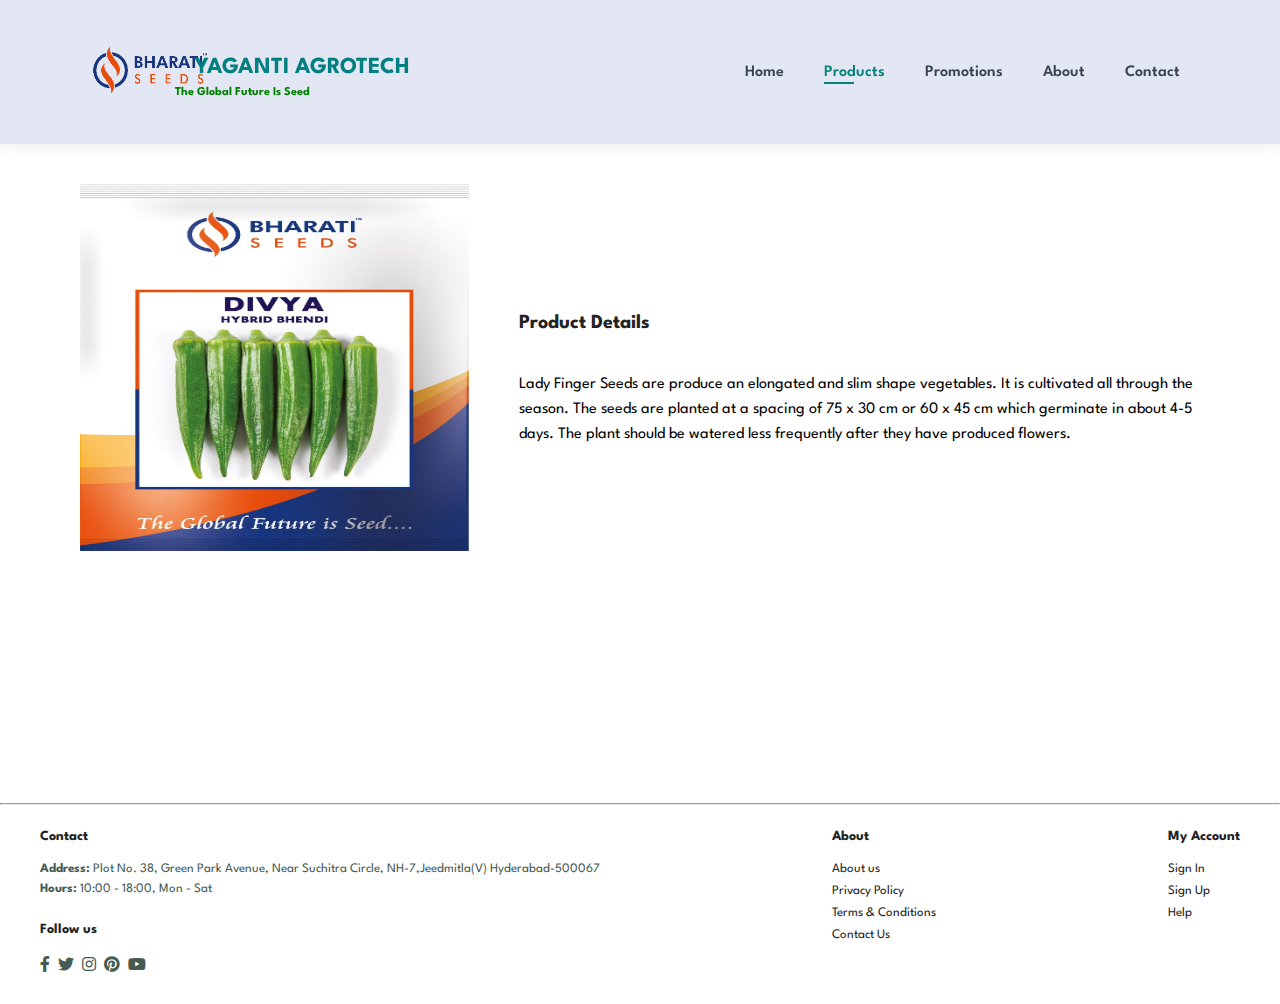
<file: bhendiproductpage.html>
<!DOCTYPE html>
<html>
    <head>
        <meta charset="UTF-8">
        <meta http-equiv="x-UA-Compatible" content="IE=edge">
        <meta name="viewport" content="width=device-width, initial-scale=1.0">
        <title>YAGANTI AGROTECH</title>
        <link rel="stylesheet" href="https://pro.fontawesome.com/releases/v5.15.4/css/all.css" />
        <link rel="stylesheet" href="style.css">
    </head>
<body>
        <section id="header">
            <a href="index.html"><img src="img/logo.png" class="logo"></a>
            <h3  style="color: teal; font-size: 23px; position: relative;  bottom: 5px;right: 90px;">YAGANTI AGROTECH</h3>
            <h5  style="color: green; font-size: 12px; position: relative; top: 20px; right: 370px">The Global Future Is Seed</h5>
            <div>
                <ul id="navbar">
                    <li><a href="index.html">Home</a></li>
                    <li><a class="active" href="products.html">Products</a></li>
                    <li><a href="promotions.html">Promotions</a></li>
                    <li><a href="about.html">About</a></li>
                    <li><a href="contact.html">Contact</a></li>
                </ul>
            </div>
            <div id="mobile">
                <i id="bar" class="fas fa-outdent"></i>
            </div>

        </section>
        <section id="prodetails" class="section-p1">
            <div class="single-pro-image">
                <img src="img/products/bhendi/1.jpg" style="width: 100%; height: 65%"  id="MainImg">
                </div>
            </div>
            <div class="single-pro-details">
                <h4>Product Details</h4>
                <span>Lady Finger Seeds are produce an elongated and slim shape vegetables. It is cultivated all through the season. The seeds are planted at a spacing of 75 x 30 cm or 60 x 45 cm which germinate in about 4-5 days. The plant should be watered less frequently after they have produced flowers.</span>
            </div>
        </section>
</section><br><hr><br>
     <footer class="section1-p1">
            <div class="coll">
                <h4>Contact</h4>
                <p><strong>Address:</strong>  Plot No. 38, Green Park Avenue, Near Suchitra Circle, NH-7,Jeedmitla(V) Hyderabad-500067</p>
                <p><strong>Hours:</strong> 10:00 - 18:00, Mon - Sat</p>
                <div class="follows">
                    <h4>Follow us</h4>
                    <div class="icons">
                        <i class="fab fa-facebook-f"></i>
                        <i class="fab fa-twitter"></i>
                        <i class="fab fa-instagram"></i>
                        <i class="fab fa-pinterest"></i>
                        <i class="fab fa-youtube"></i>
                    </div>
                </div>
            </div>

            <div class="coll">
                <h4>About</h4>
                <a href="about.html">About us</a>
                <a href="#">Privacy Policy</a>
                <a href="#">Terms & Conditions</a>
                <a href="contact.html">Contact Us</a>
            </div>

            <div class="coll">
                <h4>My Account</h4>
                <a href="Login.html">Sign In</a>
                <a href="Signup.html">Sign Up</a>
                <a href="contact.html">Help</a>
            </div>
        </footer>





        <script>
            var MainImg = document.getElementById("MainImg")
            var smallimg = document.getElementsByClassName("small-img");

            smallimg[0].onclick = function(){
                MainImg.src = smallimg[0].src;
            }
            smallimg[1].onclick = function(){
                MainImg.src = smallimg[1].src;
            }
            smallimg[2].onclick = function(){
                MainImg.src = smallimg[2].src;
            }
            smallimg[3].onclick = function(){
                MainImg.src = smallimg[3].src;
            }
            smallimg[4].onclick = function(){
                MainImg.src = smallimg[4].src;
            }
            smallimg[5].onclick = function(){
                MainImg.src = smallimg[5].src;
            }
            smallimg[6].onclick = function(){
                MainImg.src = smallimg[6].src;
            }

        </script>

        <script src="script.js"></script>

</body>
</html>
</file>
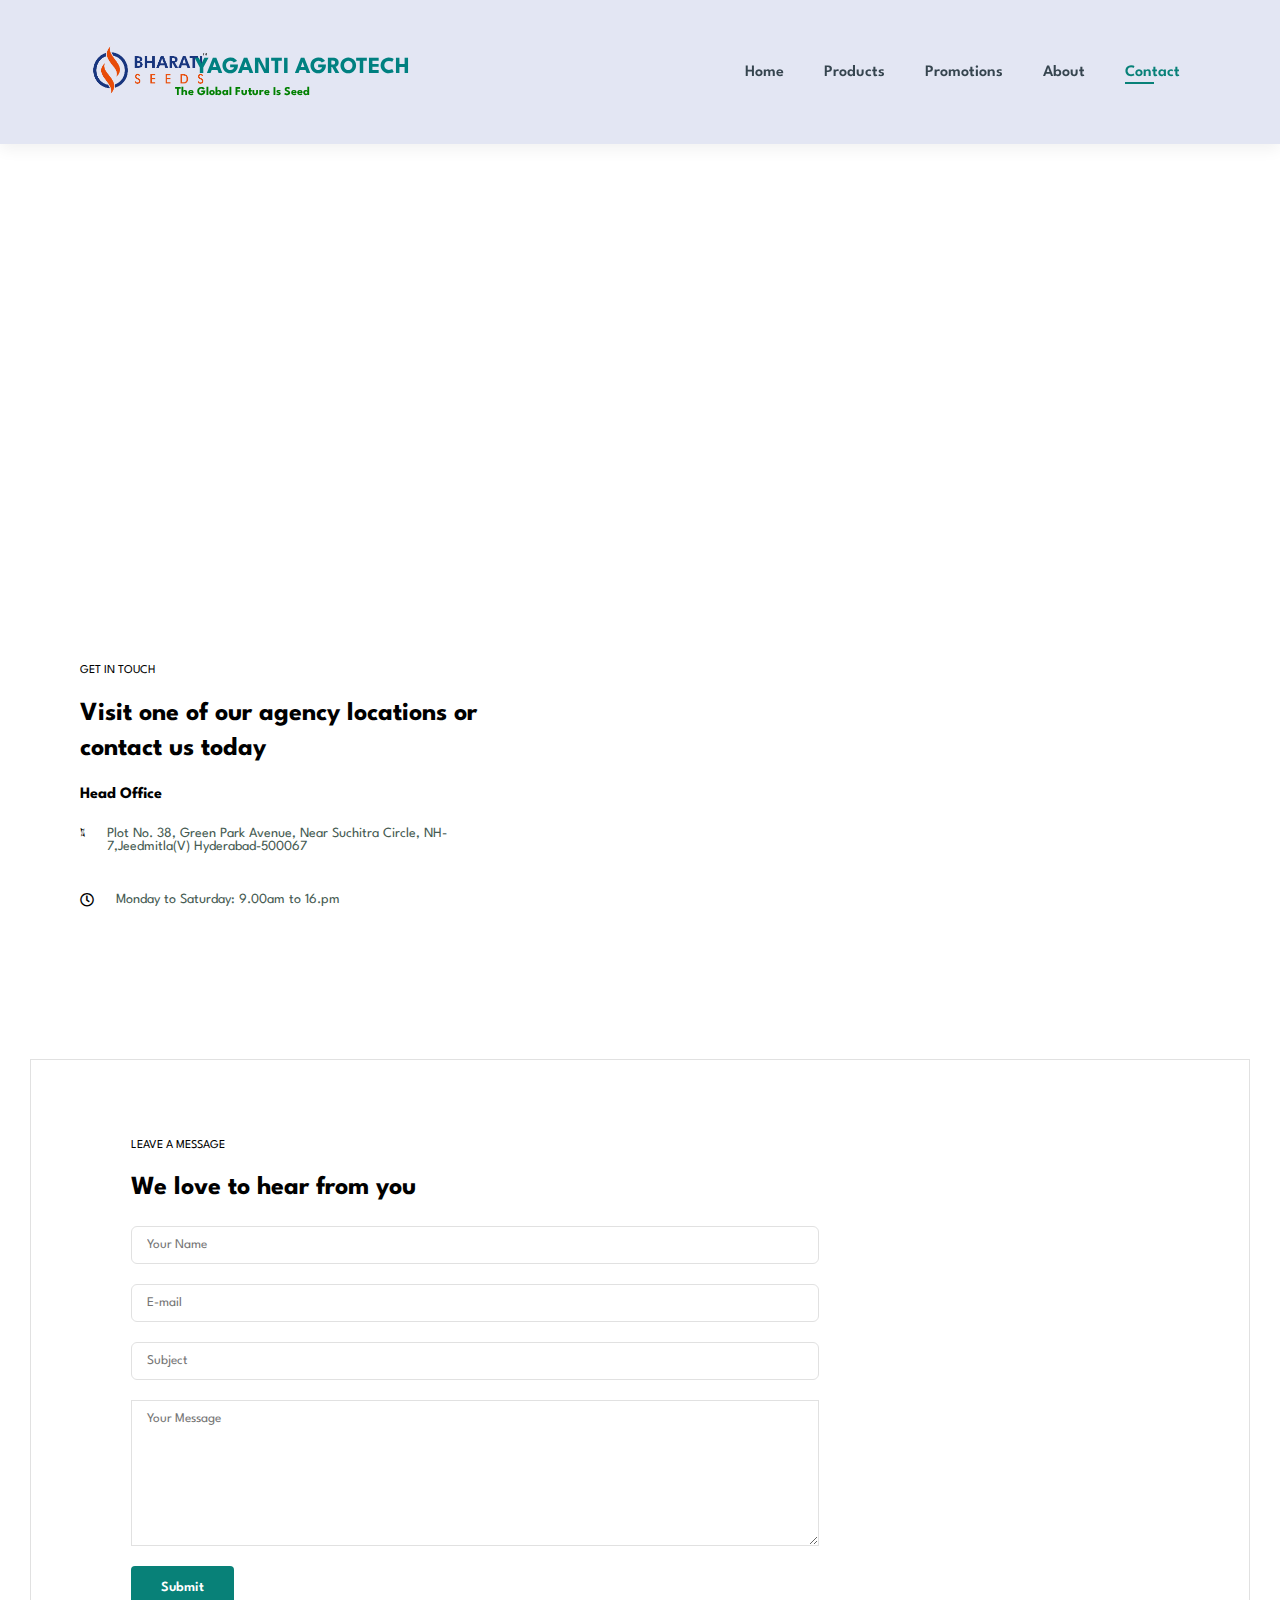
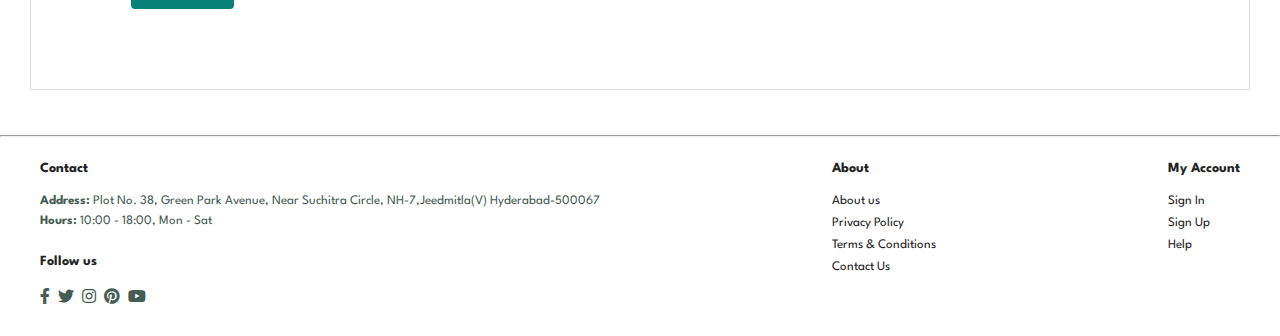
<file: contact.html>
<!DOCTYPE html>
<html>
    <head>
        <meta charset="UTF-8">
        <meta http-equiv="x-UA-Compatible" content="IE=edge">
        <meta name="viewport" content="width=device-width, initial-scale=1.0">
        <title>YAGANTI AGROTECH </title>
        <link rel="stylesheet" href="https://pro.fontawesome.com/releases/v5.15.4/css/all.css" />
        <link rel="stylesheet" href="style.css">
    </head>
    <body>
        <section id="header">
            <a href="index.html"><img src="img/logo.png" class="logo"></a>
            <h3  style="color: teal; font-size: 23px; position: relative;  bottom: 5px;right: 90px;">YAGANTI AGROTECH </h3>
            <h5  style="color: green; font-size: 12px; position: relative; top: 20px; right: 370px">The Global Future Is Seed</h5>
            <div>
                <ul id="navbar">
                    <li><a  href="index.html">Home</a></li>
                    <li><a href="products.html">Products</a></li>
                    <li><a href="promotions.html">Promotions</a></li>
                    <li><a href="about.html">About</a></li>
                    <li><a class="active" href="contact.html">Contact</a></li>
                </ul>
            </div>
            <div id="mobile">
                <i id="bar" class="fas fa-outdent"></i>
            </div>

        </section><br>

        <section id="page-header" class="contact-about-header">
        </section><br><br>

        <section id="contact-details" class="section-p1">
            <div class="details">
                <span>GET IN TOUCH</span>
                <h2>Visit one of our agency locations or contact us today</h2>
                <h3>Head Office</h3>
                <div>
                    <li>
                        <i class="fal fa-map"></i>
                        <p> Plot No. 38, Green Park Avenue, Near Suchitra Circle, NH-7,Jeedmitla(V) Hyderabad-500067</p>
                    </li>
                    <li>
                    <li>
                        <i class="far fa-clock"></i>
                        <p>Monday to Saturday: 9.00am to 16.pm </p>
                    </li>
                </div>
            </div>
            <div class="map">
<iframe src="https://www.google.com/maps/embed?pb=!1m18!1m12!1m3!1d3805.0656081476636!2d78.47529231467249!3d17.504381288008567!2m3!1f0!2f0!3f0!3m2!1i1024!2i768!4f13.1!3m3!1m2!1s0x3bcb9aa723738e2f%3A0x1e47d7232a7da1b2!2sGreen%20Park%20Avenue%2C%20Green%20Park%2C%20Jeedimetla%2C%20Hyderabad%2C%20Telangana%20500067!5e0!3m2!1sen!2sin!4v1673095213831!5m2!1sen!2sin" width="600" height="450" style="border:0;" allowfullscreen="" loading="lazy" referrerpolicy="no-referrer-when-downgrade"></iframe>
            </div>
        </section>

        <section id="form-details">
            <form action="">
                <span>LEAVE A MESSAGE</span>
                <h2>We love to hear from you</h2>
                <input type="text" placeholder="Your Name">
                <input type="text" placeholder="E-mail">
                <input type="text" placeholder="Subject">
                <textarea name="" id="" cols="30" rows="10" placeholder="Your Message"></textarea>
                <button class="normal">Submit</button>
            </form>

        </section><br><hr><br>



        <footer class="section1-p1">
            <div class="coll">
                <h4>Contact</h4>
                <p><strong>Address:</strong>  Plot No. 38, Green Park Avenue, Near Suchitra Circle, NH-7,Jeedmitla(V) Hyderabad-500067</p>
                <p><strong>Hours:</strong> 10:00 - 18:00, Mon - Sat</p>
                <div class="follows">
                    <h4>Follow us</h4>
                    <div class="icons">
                        <i class="fab fa-facebook-f"></i>
                        <i class="fab fa-twitter"></i>
                        <i class="fab fa-instagram"></i>
                        <i class="fab fa-pinterest"></i>
                        <i class="fab fa-youtube"></i>
                    </div>
                </div>
            </div>

            <div class="coll">
                <h4>About</h4>
                <a href="about.html">About us</a>
                <a href="#">Privacy Policy</a>
                <a href="#">Terms & Conditions</a>
                <a href="contact.html">Contact Us</a>
            </div>

            <div class="coll">
                <h4>My Account</h4>
                <a href="Login.html">Sign In</a>
                <a href="Signup.html">Sign Up</a>
                <a href="contact.html">Help</a>
            </div>
        </footer>

        <script src="script.js"></script>
    </body>
</html>
</file>
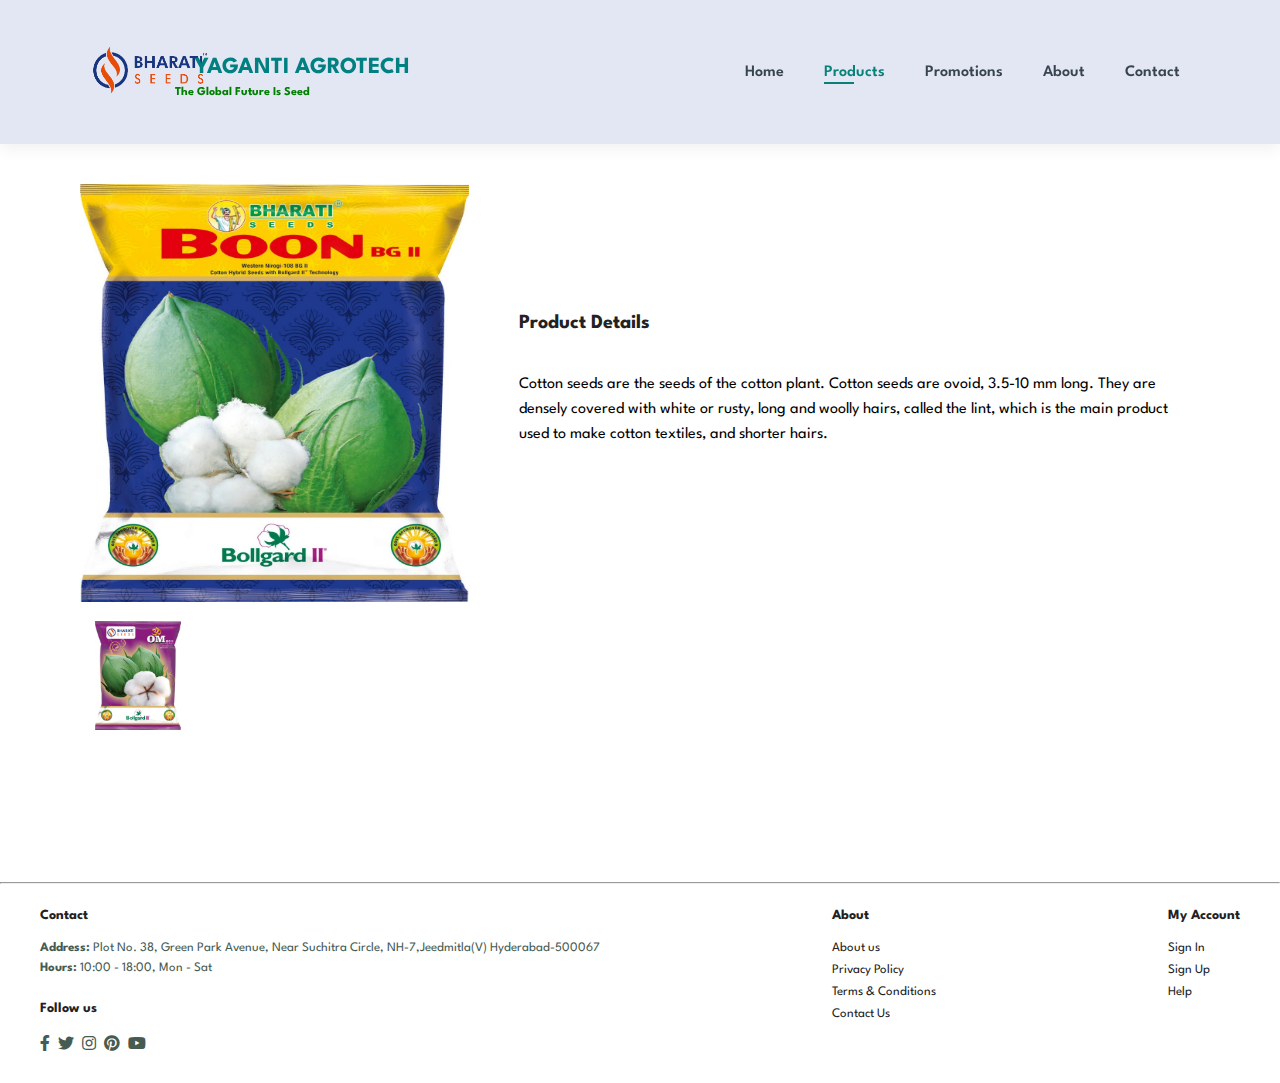
<file: cottonproductpage.html>
<!DOCTYPE html>
<html>
    <head>
        <meta charset="UTF-8">
        <meta http-equiv="x-UA-Compatible" content="IE=edge">
        <meta name="viewport" content="width=device-width, initial-scale=1.0">
        <title>YAGANTI AGROTECH</title>
        <link rel="stylesheet" href="https://pro.fontawesome.com/releases/v5.15.4/css/all.css" />
        <link rel="stylesheet" href="style.css">
    </head>
<body>
        <section id="header">
            <a href="index.html"><img src="img/logo.png" class="logo"></a>
            <h3  style="color: teal; font-size: 23px; position: relative;  bottom: 5px;right: 90px;">YAGANTI AGROTECH</h3>
            <h5  style="color: green; font-size: 12px; position: relative; top: 20px; right: 370px">The Global Future Is Seed</h5>
            <div>
                <ul id="navbar">
                    <li><a href="index.html">Home</a></li>
                    <li><a class="active" href="products.html">Products</a></li>
                    <li><a href="promotions.html">Promotions</a></li>
                    <li><a href="about.html">About</a></li>
                    <li><a href="contact.html">Contact</a></li>
                </ul>
            </div>
            <div id="mobile">
                <i id="bar" class="fas fa-outdent"></i>
            </div>

        </section>
        <section id="prodetails" class="section-p1">
            <div class="single-pro-image">
                <img src="img/products/cotton/1.jpg" style="width: 100%; height: 65%"  id="MainImg">
                <div class="small-img-group">
                    <div class="small-img-col">
                        <img src="img/products/cotton/2.jpg" width="100%" class="small-img">
                    </div>

                </div>
            </div>
            <div class="single-pro-details">
                <h4>Product Details</h4>
                <span>Cotton seeds are the seeds of the cotton plant. Cotton seeds are ovoid, 3.5-10 mm long. They are densely covered with white or rusty, long and woolly hairs, called the lint, which is the main product used to make cotton textiles, and shorter hairs.</span>
            </div>
        </section>
</section><br><hr><br>
     <footer class="section1-p1">
            <div class="coll">
                <h4>Contact</h4>
                <p><strong>Address:</strong>  Plot No. 38, Green Park Avenue, Near Suchitra Circle, NH-7,Jeedmitla(V) Hyderabad-500067</p>
                <p><strong>Hours:</strong> 10:00 - 18:00, Mon - Sat</p>
                <div class="follows">
                    <h4>Follow us</h4>
                    <div class="icons">
                        <i class="fab fa-facebook-f"></i>
                        <i class="fab fa-twitter"></i>
                        <i class="fab fa-instagram"></i>
                        <i class="fab fa-pinterest"></i>
                        <i class="fab fa-youtube"></i>
                    </div>
                </div>
            </div>

            <div class="coll">
                <h4>About</h4>
                <a href="about.html">About us</a>
                <a href="#">Privacy Policy</a>
                <a href="#">Terms & Conditions</a>
                <a href="contact.html">Contact Us</a>
            </div>

            <div class="coll">
                <h4>My Account</h4>
                <a href="Login.html">Sign In</a>
                <a href="Signup.html">Sign Up</a>
                <a href="contact.html">Help</a>
            </div>
        </footer>





        <script>
            var MainImg = document.getElementById("MainImg")
            var smallimg = document.getElementsByClassName("small-img");

            smallimg[0].onclick = function(){
                MainImg.src = smallimg[0].src;
            }
            smallimg[1].onclick = function(){
                MainImg.src = smallimg[1].src;
            }
            smallimg[2].onclick = function(){
                MainImg.src = smallimg[2].src;
            }
            smallimg[3].onclick = function(){
                MainImg.src = smallimg[3].src;
            }
            smallimg[4].onclick = function(){
                MainImg.src = smallimg[4].src;
            }
            smallimg[5].onclick = function(){
                MainImg.src = smallimg[5].src;
            }
            smallimg[6].onclick = function(){
                MainImg.src = smallimg[6].src;
            }

        </script>

        <script src="script.js"></script>

</body>
</html>
</file>
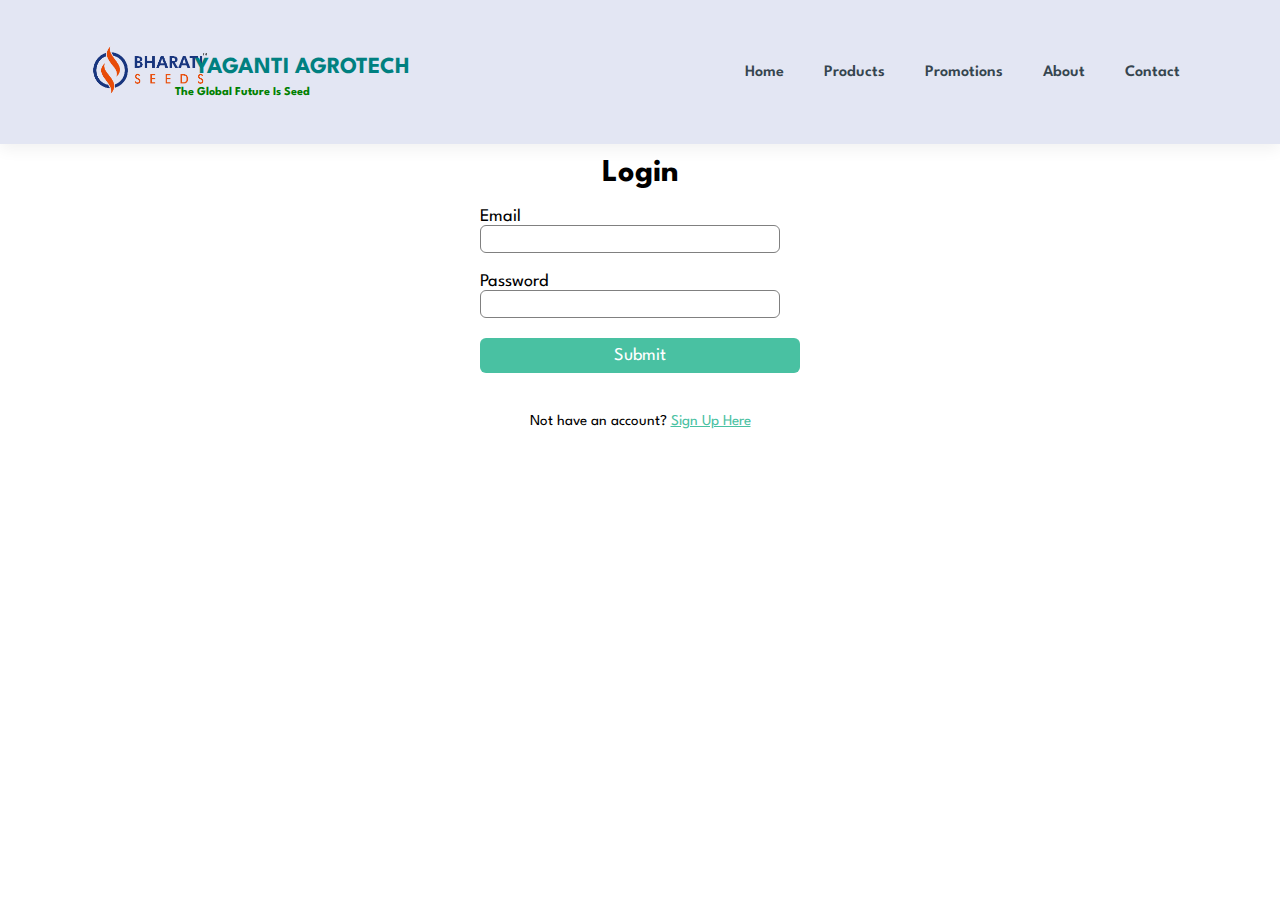
<file: Login.html>
<!DOCTYPE html>
<html>
    <head>
        <meta charset="UTF-8">
        <meta http-equiv="x-UA-Compatible" content="IE=edge">
        <meta name="viewport" content="width=device-width, initial-scale=1.0">
        <title>YAGANTI AGROTECH </title>
        <link rel="stylesheet" href="https://pro.fontawesome.com/releases/v5.15.4/css/all.css" />
        <link rel="stylesheet" href="style.css">
         <link href="https://fonts.googleapis.com/css2?family=Roboto:wght@300&display=swap" rel="stylesheet"/>
    </head>
    <body>
            <section id="header">
            <a href="index.html"><img src="img/logo.png" class="logo"></a>
            <h3  style="color: teal; font-size: 23px; position: relative;  bottom: 5px;right: 90px;">YAGANTI AGROTECH </h3>
            <h5  style="color: green; font-size: 12px; position: relative; top: 20px; right: 370px">The Global Future Is Seed</h5>
            <div>
                <ul id="navbar">
                    <li><a href="index.html">Home</a></li>
                    <li><a href="products.html">Products</a></li>
                    <li><a href="promotions.html">Promotions</a></li>
                    <li><a href="about.html">About</a></li>
                    <li><a href="contact.html">Contact</a></li>
                </ul>
            </div>
            <div id="mobile">
                <i id="bar" class="fas fa-outdent"></i>
            </div>
        </section>
<div class="login-box">
      <h1 style="text-align: center; padding-top: 15px">Login</h1>
      <form>
        <label>Email</label>
        <input type="email" placeholder="" />
        <label>Password</label>
        <input type="password" placeholder="" />
        <input type="button" value="Submit" />
      <closeform></closeform></form>
    </div>
    <p class="para-2" style="color: black">
      Not have an account? <a href="Signup.html">Sign Up Here</a>
    </p>

    

</body>
</html>
</file>
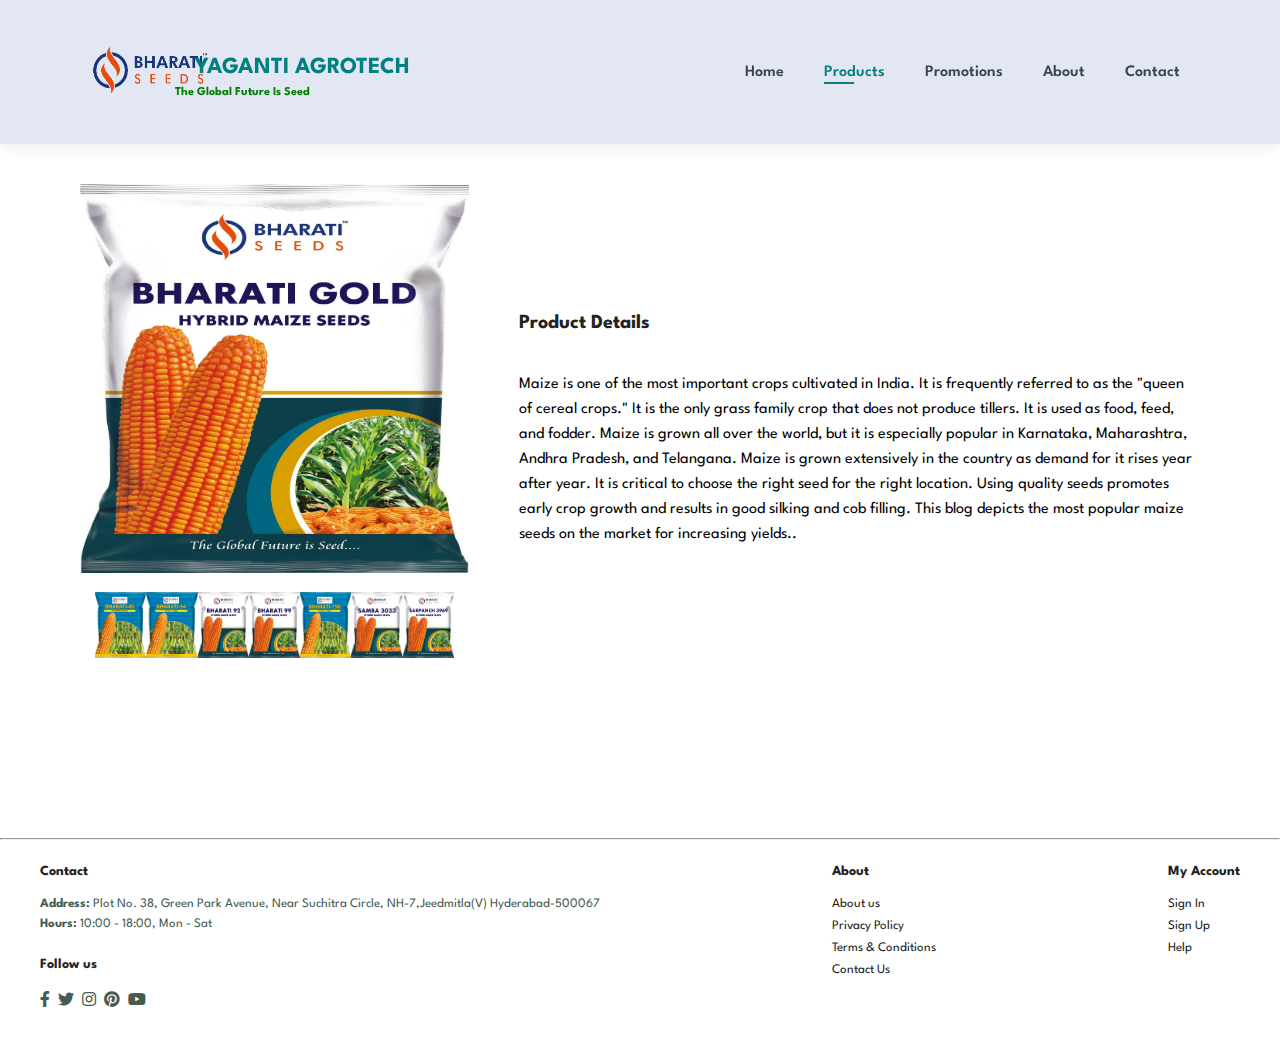
<file: maizeproductpage.html>
<!DOCTYPE html>
<html>
    <head>
        <meta charset="UTF-8">
        <meta http-equiv="x-UA-Compatible" content="IE=edge">
        <meta name="viewport" content="width=device-width, initial-scale=1.0">
        <title>YAGANTI AGROTECH</title>
        <link rel="stylesheet" href="https://pro.fontawesome.com/releases/v5.15.4/css/all.css" />
        <link rel="stylesheet" href="style.css">
    </head>
<body>
        <section id="header">
            <a href="index.html"><img src="img/logo.png" class="logo"></a>
            <h3  style="color: teal; font-size: 23px; position: relative;  bottom: 5px;right: 90px;">YAGANTI AGROTECH</h3>
            <h5  style="color: green; font-size: 12px; position: relative; top: 20px; right: 370px">The Global Future Is Seed</h5>
            <div>
                <ul id="navbar">
                    <li><a href="index.html">Home</a></li>
                    <li><a class="active" href="products.html">Products</a></li>
                    <li><a href="promotions.html">Promotions</a></li>
                    <li><a href="about.html">About</a></li>
                    <li><a href="contact.html">Contact</a></li>
                </ul>
            </div>
            <div id="mobile">
                <i id="bar" class="fas fa-outdent"></i>
            </div>

        </section>
        <section id="prodetails" class="section-p1">
            <div class="single-pro-image">
                <img src="img/products/maize/1.jpg" style="width: 100%; height: 65%"  id="MainImg">

                <div class="small-img-group">
                    <div class="small-img-col">
                        <img src="img/products/maize/2.jpg" width="100%" class="small-img">
                    </div>
                    <div class="small-img-col">
                        <img src="img/products/maize/3.jpg" width="100%" class="small-img">
                    </div>
                    <div class="small-img-col">
                        <img src="img/products/maize/4.jpg" width="100%" class="small-img">
                    </div>
                    <div class="small-img-col">
                        <img src="img/products/maize/5.jpg" width="100%" class="small-img">
                    </div>
                    <div class="small-img-col">
                        <img src="img/products/maize/6.jpg" width="100%" class="small-img">
                    </div>
                    <div class="small-img-col">
                        <img src="img/products/maize/7.jpg" width="100%" class="small-img">
                    </div>
                    <div class="small-img-col">
                        <img src="img/products/maize/8.jpg" width="100%" class="small-img">
                    </div>

                </div>
            </div>
            <div class="single-pro-details">
                <h4>Product Details</h4>
                <span>Maize is one of the most important crops cultivated in India. It is frequently referred to as the "queen of cereal crops." It is the only grass family crop that does not produce tillers. It is used as food, feed, and fodder. Maize is grown all over the world, but it is especially popular in Karnataka, Maharashtra, Andhra Pradesh, and Telangana. Maize is grown extensively in the country as demand for it rises year after year. It is critical to choose the right seed for the right location. Using quality seeds promotes early crop growth and results in good silking and cob filling. This blog depicts the most popular maize seeds on the market for increasing yields..</span>
            </div>
        </section>
</section><br><hr><br>
     <footer class="section1-p1">
            <div class="coll">
                <h4>Contact</h4>
                <p><strong>Address:</strong>  Plot No. 38, Green Park Avenue, Near Suchitra Circle, NH-7,Jeedmitla(V) Hyderabad-500067</p>
                <p><strong>Hours:</strong> 10:00 - 18:00, Mon - Sat</p>
                <div class="follows">
                    <h4>Follow us</h4>
                    <div class="icons">
                        <i class="fab fa-facebook-f"></i>
                        <i class="fab fa-twitter"></i>
                        <i class="fab fa-instagram"></i>
                        <i class="fab fa-pinterest"></i>
                        <i class="fab fa-youtube"></i>
                    </div>
                </div>
            </div>

            <div class="coll">
                <h4>About</h4>
                <a href="about.html">About us</a>
                <a href="#">Privacy Policy</a>
                <a href="#">Terms & Conditions</a>
                <a href="contact.html">Contact Us</a>
            </div>

            <div class="coll">
                <h4>My Account</h4>
                <a href="Login.html">Sign In</a>
                <a href="Signup.html">Sign Up</a>
                <a href="contact.html">Help</a>
            </div>
        </footer>





        <script>
            var MainImg = document.getElementById("MainImg")
            var smallimg = document.getElementsByClassName("small-img");

            smallimg[0].onclick = function(){
                MainImg.src = smallimg[0].src;
            }
            smallimg[1].onclick = function(){
                MainImg.src = smallimg[1].src;
            }
            smallimg[2].onclick = function(){
                MainImg.src = smallimg[2].src;
            }
            smallimg[3].onclick = function(){
                MainImg.src = smallimg[3].src;
            }
            smallimg[4].onclick = function(){
                MainImg.src = smallimg[4].src;
            }
            smallimg[5].onclick = function(){
                MainImg.src = smallimg[5].src;
            }
            smallimg[6].onclick = function(){
                MainImg.src = smallimg[6].src;
            }

        </script>

        <script src="script.js"></script>

</body>
</html>
</file>
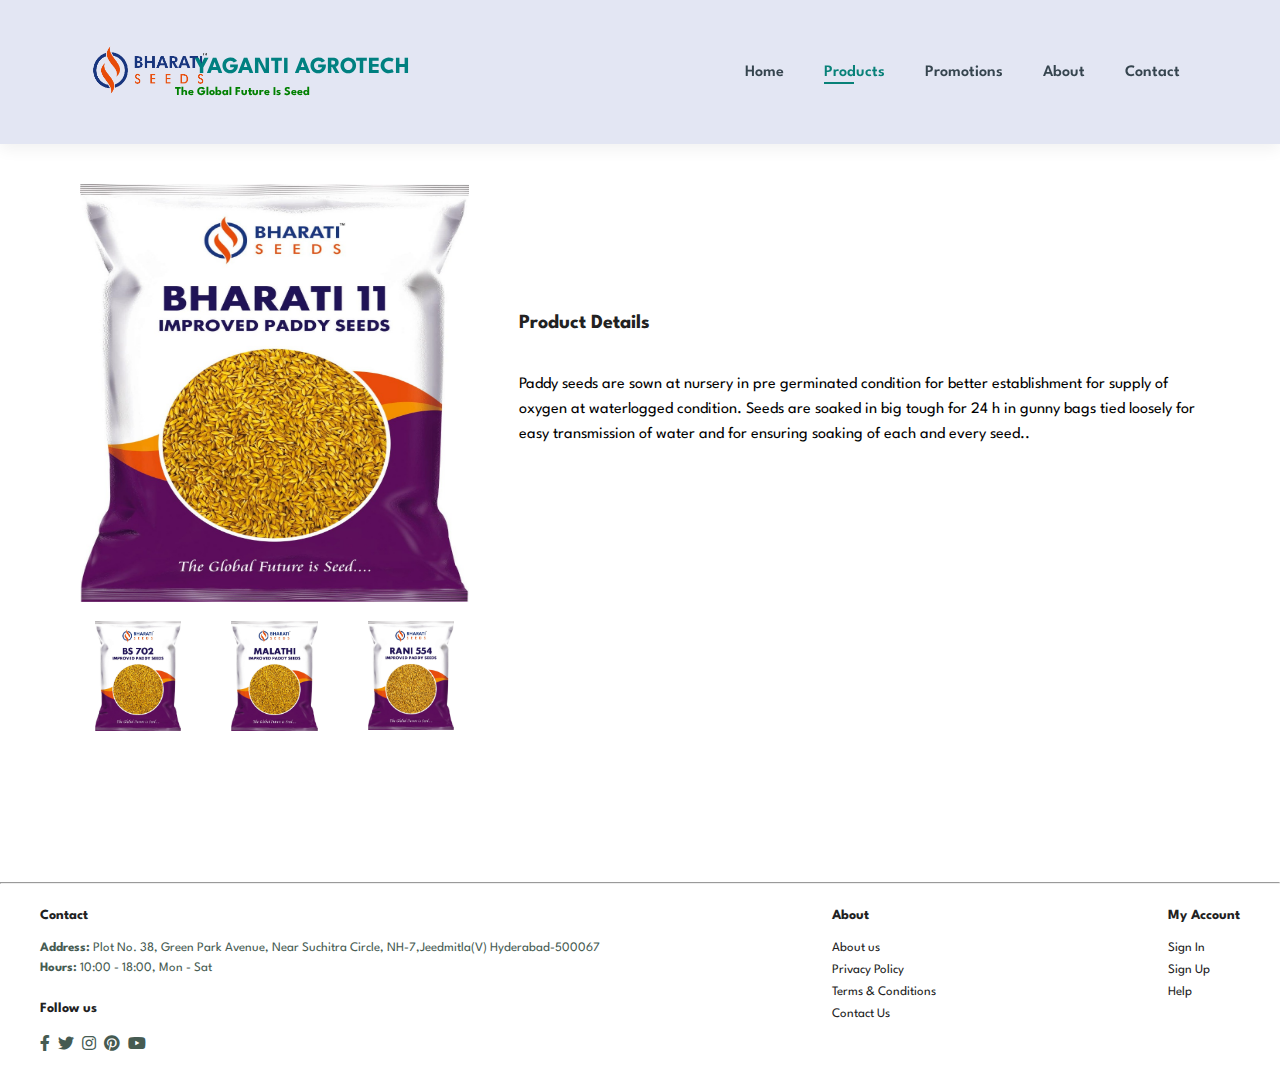
<file: paddyproductpage.html>
<!DOCTYPE html>
<html>
    <head>
        <meta charset="UTF-8">
        <meta http-equiv="x-UA-Compatible" content="IE=edge">
        <meta name="viewport" content="width=device-width, initial-scale=1.0">
        <title>YAGANTI AGROTECH</title>
        <link rel="stylesheet" href="https://pro.fontawesome.com/releases/v5.15.4/css/all.css" />
        <link rel="stylesheet" href="style.css">
    </head>
<body>
        <section id="header">
            <a href="index.html"><img src="img/logo.png" class="logo"></a>
            <h3  style="color: teal; font-size: 23px; position: relative;  bottom: 5px;right: 90px;">YAGANTI AGROTECH</h3>
            <h5  style="color: green; font-size: 12px; position: relative; top: 20px; right: 370px">The Global Future Is Seed</h5>
            <div>
                <ul id="navbar">
                    <li><a href="index.html">Home</a></li>
                    <li><a class="active" href="products.html">Products</a></li>
                    <li><a href="promotions.html">Promotions</a></li>
                    <li><a href="about.html">About</a></li>
                    <li><a href="contact.html">Contact</a></li>
                </ul>
            </div>
            <div id="mobile">
                <i id="bar" class="fas fa-outdent"></i>
            </div>

        </section>
        <section id="prodetails" class="section-p1">
            <div class="single-pro-image">
                <img src="img/products/paddy/1.jpg" style="width: 100%; height: 65%"  id="MainImg">
                <div class="small-img-group">
                    <div class="small-img-col">
                        <img src="img/products/paddy/2.jpg" width="100%" class="small-img">
                    </div>
                    <div class="small-img-col">
                        <img src="img/products/paddy/3.jpg" width="100%" class="small-img">
                    </div>
                    <div class="small-img-col">
                        <img src="img/products/paddy/4.jpg" width="100%" class="small-img">
                    </div>

                </div>
            </div>
            <div class="single-pro-details">
                <h4>Product Details</h4>
                <span>Paddy seeds are sown at nursery in pre germinated condition for better establishment for supply of oxygen at waterlogged condition. Seeds are soaked in big tough for 24 h in gunny bags tied loosely for easy transmission of water and for ensuring soaking of each and every seed..</span>
            </div>
        </section>
</section><br><hr><br>
     <footer class="section1-p1">
            <div class="coll">
                <h4>Contact</h4>
                <p><strong>Address:</strong>  Plot No. 38, Green Park Avenue, Near Suchitra Circle, NH-7,Jeedmitla(V) Hyderabad-500067</p>
                <p><strong>Hours:</strong> 10:00 - 18:00, Mon - Sat</p>
                <div class="follows">
                    <h4>Follow us</h4>
                    <div class="icons">
                        <i class="fab fa-facebook-f"></i>
                        <i class="fab fa-twitter"></i>
                        <i class="fab fa-instagram"></i>
                        <i class="fab fa-pinterest"></i>
                        <i class="fab fa-youtube"></i>
                    </div>
                </div>
            </div>

            <div class="coll">
                <h4>About</h4>
                <a href="about.html">About us</a>
                <a href="#">Privacy Policy</a>
                <a href="#">Terms & Conditions</a>
                <a href="contact.html">Contact Us</a>
            </div>

            <div class="coll">
                <h4>My Account</h4>
                <a href="Login.html">Sign In</a>
                <a href="Signup.html">Sign Up</a>
                <a href="contact.html">Help</a>
            </div>
        </footer>





        <script>
            var MainImg = document.getElementById("MainImg")
            var smallimg = document.getElementsByClassName("small-img");

            smallimg[0].onclick = function(){
                MainImg.src = smallimg[0].src;
            }
            smallimg[1].onclick = function(){
                MainImg.src = smallimg[1].src;
            }
            smallimg[2].onclick = function(){
                MainImg.src = smallimg[2].src;
            }
            smallimg[3].onclick = function(){
                MainImg.src = smallimg[3].src;
            }
            smallimg[4].onclick = function(){
                MainImg.src = smallimg[4].src;
            }
            smallimg[5].onclick = function(){
                MainImg.src = smallimg[5].src;
            }
            smallimg[6].onclick = function(){
                MainImg.src = smallimg[6].src;
            }

        </script>

        <script src="script.js"></script>

</body>
</html>
</file>
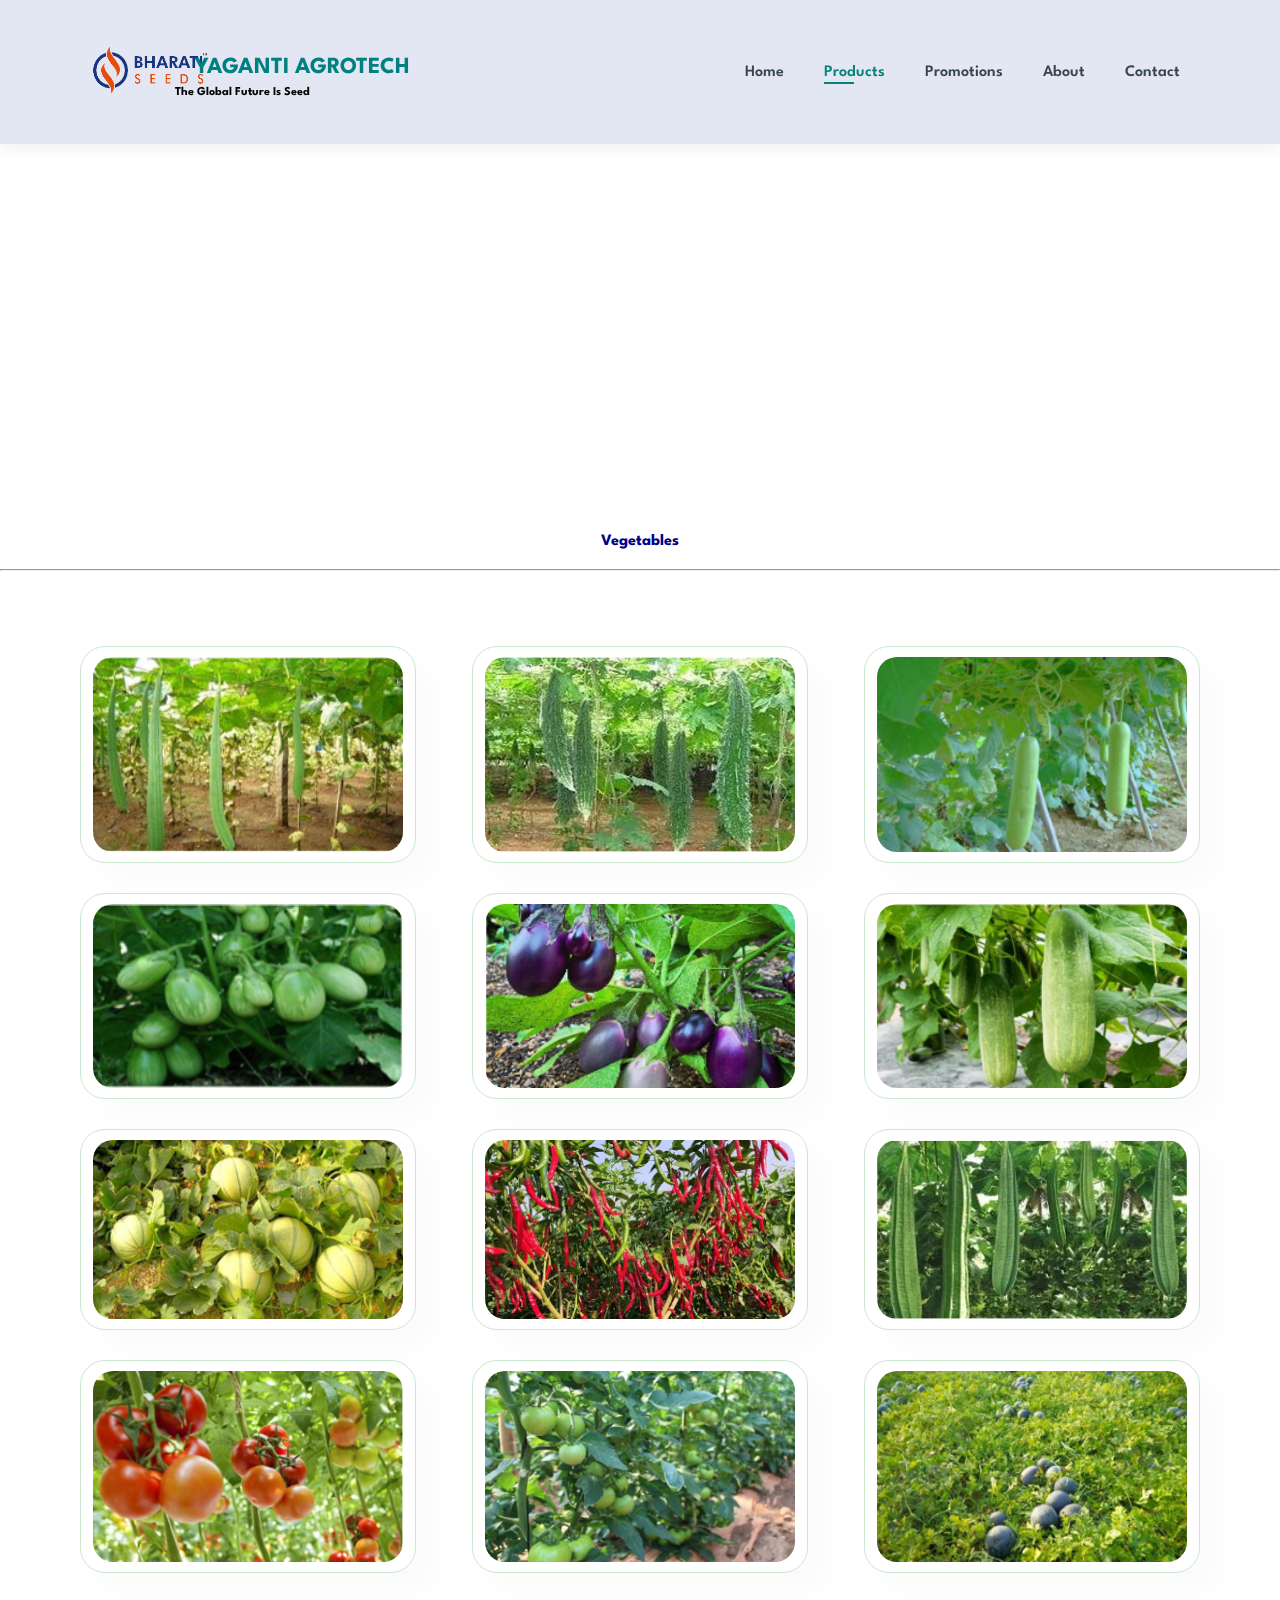
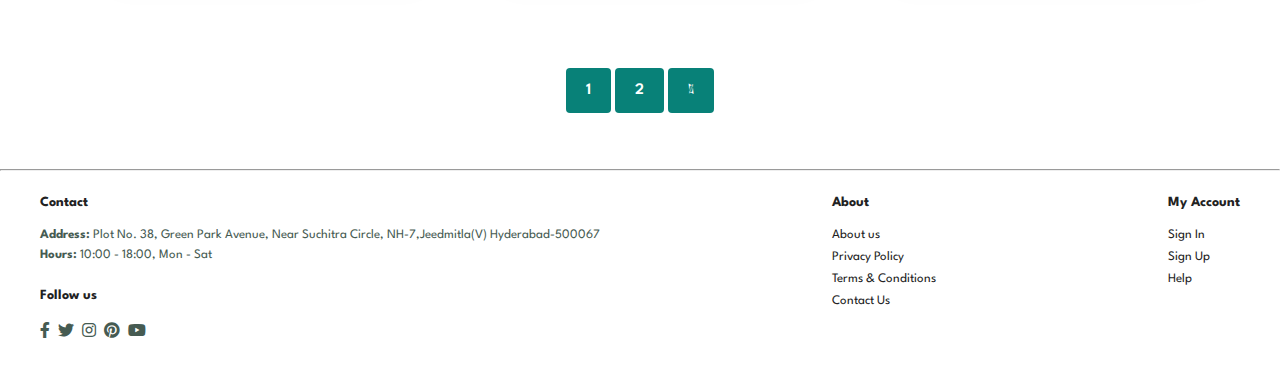
<file: products2ndpage.html>
<!DOCTYPE html>
<html>
    <head>
        <meta charset="UTF-8">
        <meta http-equiv="x-UA-Compatible" content="IE=edge">
        <meta name="viewport" content="width=device-width, initial-scale=1.0">
        <title>YAGANTI AGROTECH</title>
        <link rel="stylesheet" href="https://pro.fontawesome.com/releases/v5.15.4/css/all.css" />
        <link rel="stylesheet" href="style.css">
    </head>
    <body>
        <section id="header">
            <a href="index.html"><img src="img/logo.png" class="logo"></a>
            <h3  style="color: teal; font-size: 23px; position: relative;  bottom: 5px;right: 90px;">YAGANTI AGROTECH</h3>
            <h5  style="color: grren; font-size: 12px; position: relative; top: 20px; right: 370px">The Global Future Is Seed</h5>
            <div>
                <ul id="navbar">
                    <li><a href="index.html">Home</a></li>
                    <li><a class="active"href="products.html">Products</a></li>
                    <li><a href="promotions.html">Promotions</a></li>
                    <li><a href="about.html">About</a></li>
                    <li><a href="contact.html">Contact</a></li>
                </ul>
            </div>
            <div id="mobile">
                <i id="bar" class="fas fa-outdent"></i>
            </div>

        </section><br>

        <section id="page-header">
        </section>
        <p align="center" style="color: #00008B"><b>Vegetables</b></p><hr>

        <section id="product1" class="section-p1">
            <div class="pro-container">
                <div class="pro">
                    <img src="img\vegetables\ridge gourd2.png" style="height: 100%">
                </div>
                <div class="pro">
                    <img src="img\vegetables\bitter gourd.png" style="height: 100%">
                </div>
                <div class="pro">
                    <img src="img\vegetables\bottle gourd.png" style="height: 100%">
                </div>
                <div class="pro">
                    <img src="img\vegetables\brinjal.png" style="height: 100%;">
                </div>
                <div class="pro">
                    <img src="img\vegetables\brinjal2.png" style="height: 100%">
                </div>
                <div class="pro">
                    <img src="img\vegetables\cucumber.png" style="height: 100%">
                </div>
                <div class="pro">
                    <img src="img\vegetables\dosakaya.png" style="height: 100%">
                </div>
                <div class="pro">
                    <img src="img\vegetables\mirchi.png" style="height: 100%">
                </div>
                <div class="pro">
                    <img src="img\vegetables\ridge gourd.png" style="height: 100%">
                </div>
                <div class="pro">
                    <img src="img\vegetables\tomato.png" style="height: 100%">
                </div>
                <div class="pro">
                    <img src="img\vegetables\tomato2.png" style="height: 100%">
                </div>
                <div class="pro">
                    <img src="img\vegetables\watermelon.png" style="height: 100%">
                </div>               

            </div>
        </section><br>
        <section id="pagination" class="section-p1">
            <a href="products.html">1</a>
            <a href="products2ndpage.html">2</a>
            <a href="#"><i class="fal fa-long-arrow-alt-right"></i></a>
        </section><br><br><hr><br>


        <footer class="section1-p1">
            <div class="coll">
                <h4>Contact</h4>
                <p><strong>Address:</strong>  Plot No. 38, Green Park Avenue, Near Suchitra Circle, NH-7,Jeedmitla(V) Hyderabad-500067</p>
                <p><strong>Hours:</strong> 10:00 - 18:00, Mon - Sat</p>
                <div class="follows">
                    <h4>Follow us</h4>
                    <div class="icons">
                        <i class="fab fa-facebook-f"></i>
                        <i class="fab fa-twitter"></i>
                        <i class="fab fa-instagram"></i>
                        <i class="fab fa-pinterest"></i>
                        <i class="fab fa-youtube"></i>
                    </div>
                </div>
            </div>

            <div class="coll">
                <h4>About</h4>
                <a href="about.html">About us</a>
                <a href="#">Privacy Policy</a>
                <a href="#">Terms & Conditions</a>
                <a href="contact.html">Contact Us</a>
            </div>

            <div class="coll">
                <h4>My Account</h4>
                <a href="Login.html">Sign In</a>
                <a href="Signup.html">Sign Up</a>
                <a href="contact.html">Help</a>
            </div>
        </footer>

        <script src="script.js"></script>
    </body>
</html>
</file>
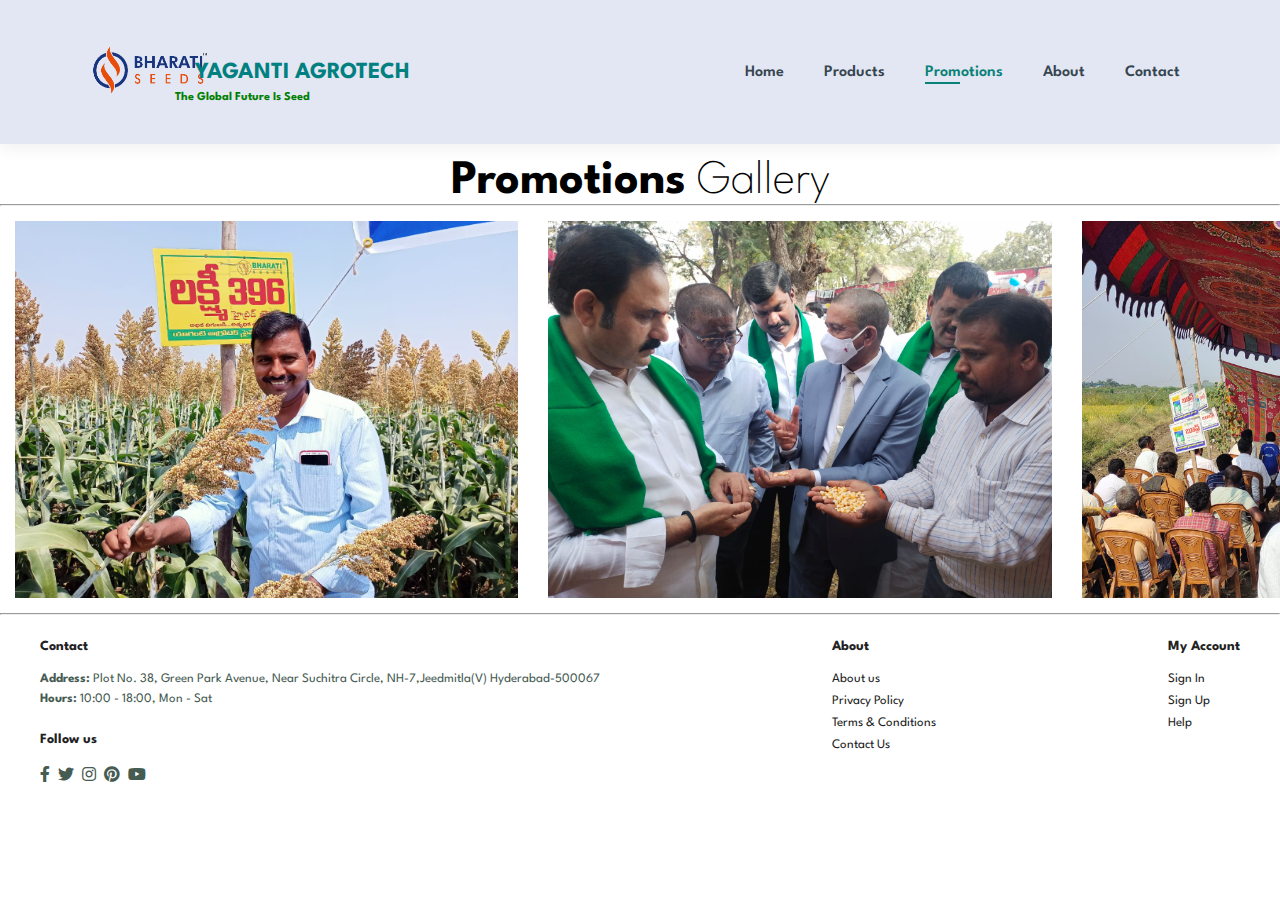
<file: promotions.html>
<!DOCTYPE html>
<html>
<head>
        <meta charset="UTF-8">
        <meta http-equiv="x-UA-Compatible" content="IE=edge">
        <meta name="viewport" content="width=device-width, initial-scale=1.0">
     <link rel="stylesheet" href="https://cdn.jsdelivr.net/npm/bootstrap@4.5.3/dist/css/bootstrap.min.css" integrity="sha384-TX8t27EcRE3e/ihU7zmQxVncDAy5uIKz4rEkgIXeMed4M0jlfIDPvg6uqKI2xXr2" crossorigin="anonymous">


        <title>YAGANTI AGROTECH</title>
        <link rel="stylesheet" href="https://pro.fontawesome.com/releases/v5.15.4/css/all.css" />
        <link rel="stylesheet" href="style.css">
</head>
<body>


        <section id="header">
            <a href="index.html"><img src="img/logo.png" class="logo"></a>
            <h3  style="color: teal; font-size: 23px; position: relative; font-weight: bold; right: 90px;">YAGANTI AGROTECH</h3>
            <h5  style="color: green; font-size: 12px; position: relative; font-weight: bold; top: 25px; right: 370px">The Global Future Is Seed</h5>
            <div>
                <ul id="navbar">
                    <li><a href="index.html">Home</a></li>
                    <li><a href="products.html">Products</a></li>
                    <li><a class="active" href="promotions.html">Promotions</a></li>
                    <li><a href="about.html">About</a></li>
                    <li><a href="contact.html">Contact</a></li>
                </ul>
            </div>
            <div id="mobile">
                <i id="bar" class="fas fa-outdent"></i>
            </div>

        </section><br>

        <div class="heading">
      <h3>Promotions<span>   Gallery</span></h3>
    </div><hr>
<div class="sliders">

    <div class="slides-tracks">
        <!--  Slides -->
        <div class="slide">
            <img src="img\promotions\4.jpg">
        </div>
        <div class="slide">
            <img src="img\promotions\5.jpg">
        </div>
        <div class="slide">
            <img src="img\promotions\7.jpg">
        </div>
        <div class="slide">
            <img src="img\promotions\1.jpg" style="height: 376px">
        </div>
        <div class="slide">
            <img src="img\promotions\2.jpg" style="height: 376px">
        </div>
        <div class="slide">
            <img src="img\promotions\3.jpg" style="height: 376px">
        </div>

        <div class="slide">
            <img src="img\promotions\14.jpg" style="height: 376px">
        </div>
        <div class="slide">
            <img src="img\promotions\15.jpg" style="height: 376px">
        </div>
        <div class="slide">
            <img src="img\promotions\16.jpg" style="height: 376px">
        </div>
        <div class="slide">
            <img src="img\promotions\9.jpg" style="height: 376px">
        </div>
        <div class="slide">
            <img src="img\promotions\11.jpg" style="height: 376px">
        </div>

        <div class="slide">
            <img src="img\promotions\6.jpg" style="height: 376px">
        </div>
        <div class="slide">
            <img src="img\promotions\8.jpg" style="height: 376px">
        </div>
        <div class="slide">
            <img src="img\promotions\13.jpg" style="height: 376px">
        </div>
        <div class="slide">
            <img src="img\promotions\10.jpg" style="height: 376px">
        </div>



        <!-- Same  slides (Doubled) -->

        <div class="slide">
            <img src="img\promotions\4.jpg">
        </div>
        <div class="slide">
            <img src="img\promotions\5.jpg">
        </div>
        <div class="slide">
            <img src="img\promotions\7.jpg">
        </div>
        <div class="slide">
            <img src="img\promotions\1.jpg" style="height: 376px">
        </div>
        <div class="slide">
            <img src="img\promotions\2.jpg" style="height: 376px">
        </div>
        <div class="slide">
            <img src="img\promotions\3.jpg" style="height: 376px">
        </div>

        <div class="slide">
            <img src="img\promotions\14.jpg" style="height: 376px">
        </div>
        <div class="slide">
            <img src="img\promotions\15.jpg" style="height: 376px">
        </div>
        <div class="slide">
            <img src="img\promotions\16.jpg" style="height: 376px">
        </div>
        <div class="slide">
            <img src="img\promotions\9.jpg" style="height: 376px">
        </div>
        <div class="slide">
            <img src="img\promotions\11.jpg" style="height: 376px">
        </div>

        <div class="slide">
            <img src="img\promotions\6.jpg" style="height: 376px">
        </div>
        <div class="slide">
            <img src="img\promotions\8.jpg" style="height: 376px">
        </div>
        <div class="slide">
            <img src="img\promotions\13.jpg" style="height: 376px">
        </div>
        <div class="slide">
            <img src="img\promotions\10.jpg" style="height: 376px">
        </div>
</div>
</div><hr><br>




     <footer class="section1-p1">
            <div class="coll">
                <h4>Contact</h4>
                <p><strong>Address:</strong>  Plot No. 38, Green Park Avenue, Near Suchitra Circle, NH-7,Jeedmitla(V) Hyderabad-500067</p>
                <p><strong>Hours:</strong> 10:00 - 18:00, Mon - Sat</p>
                <div class="follows">
                    <h4>Follow us</h4>
                    <div class="icons">
                        <i class="fab fa-facebook-f"></i>
                        <i class="fab fa-twitter"></i>
                        <i class="fab fa-instagram"></i>
                        <i class="fab fa-pinterest"></i>
                        <i class="fab fa-youtube"></i>
                    </div>
                </div>
            </div>

            <div class="coll">
                <h4>About</h4>
                <a href="about.html">About us</a>
                <a href="#">Privacy Policy</a>
                <a href="#">Terms & Conditions</a>
                <a href="contact.html">Contact Us</a>
            </div>

            <div class="coll">
                <h4>My Account</h4>
                <a href="Login.html">Sign In</a>
                <a href="Signup.html">Sign Up</a>
                <a href="contact.html">Help</a>
            </div>
        </footer>




</body>
</html>
</file>
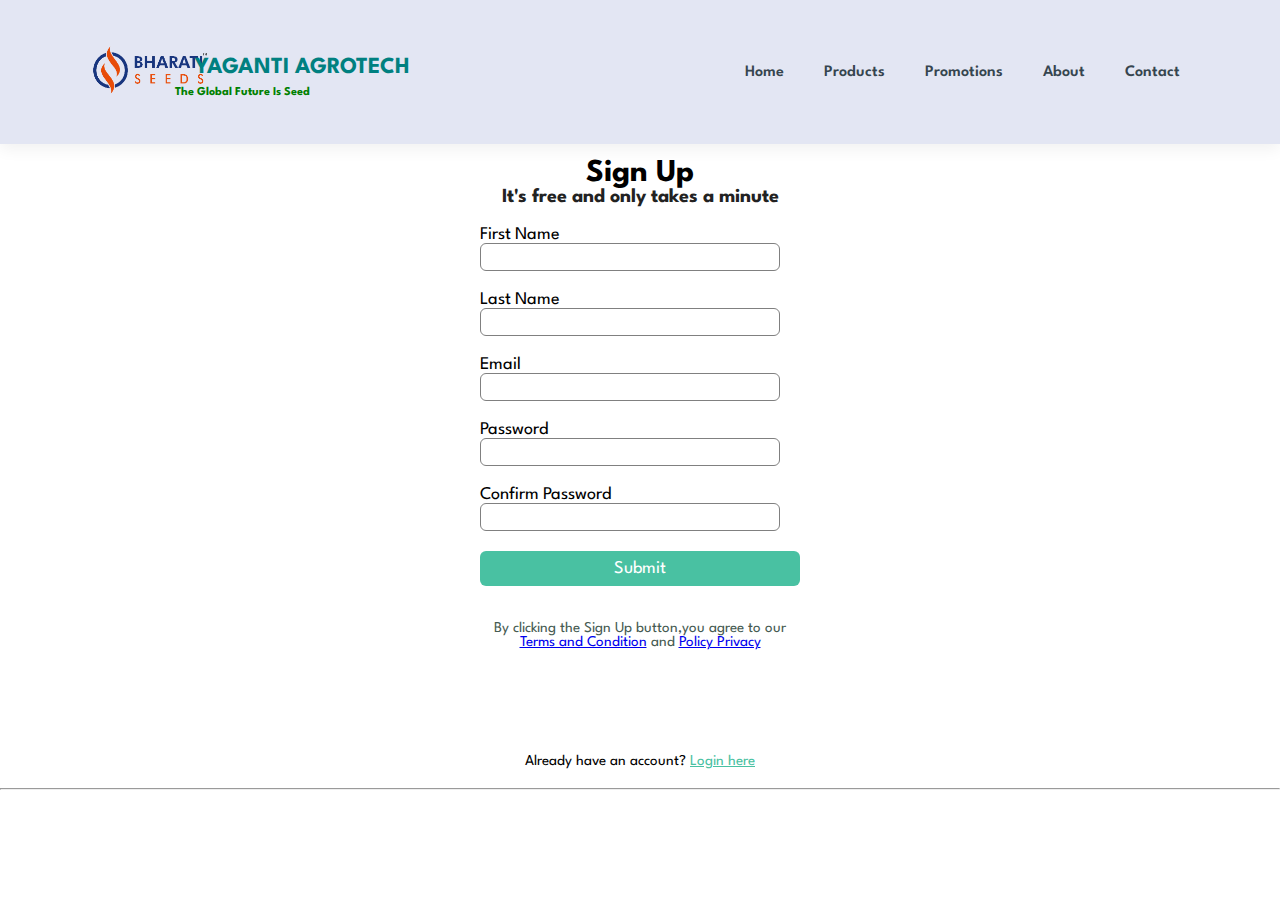
<file: Signup.html>
<!DOCTYPE html>
<html>
    <head>
        <meta charset="UTF-8">
        <meta http-equiv="x-UA-Compatible" content="IE=edge">
        <meta name="viewport" content="width=device-width, initial-scale=1.0">
        <title>YAGANTI AGROTECH</title>
        <link rel="stylesheet" href="https://pro.fontawesome.com/releases/v5.15.4/css/all.css" />
        <link rel="stylesheet" href="style.css">
         <link href="https://fonts.googleapis.com/css2?family=Roboto:wght@300&display=swap" rel="stylesheet"/>
    </head>
    <body>
            <section id="header">
            <a href="index.html"><img src="img/logo.png" class="logo"></a>
            <h3  style="color: teal; font-size: 23px; position: relative;  bottom: 5px;right: 90px;">YAGANTI AGROTECH</h3>
            <h5  style="color: green; font-size: 12px; position: relative; top: 20px; right: 370px">The Global Future Is Seed</h5>
            <div>
                <ul id="navbar">
                    <li><a href="index.html">Home</a></li>
                    <li><a href="products.html">Products</a></li>
                    <li><a href="promotions.html">Promotions</a></li>
                    <li><a href="about.html">About</a></li>
                    <li><a href="contact.html">Contact</a></li>
                </ul>
            </div>
            <div id="mobile">
                <i id="bar" class="fas fa-outdent"></i>
            </div>
        </section>
        <div class="signup-box">
      <h1 style="text-align: center; padding-top: 15px">Sign Up</h1>
      <h4 style="text-align: center;">It's free and only takes a minute</h4>
      <form>
        <label>First Name</label>
        <input type="text" placeholder="" />
        <label>Last Name</label>
        <input type="text" placeholder="" />
        <label>Email</label>
        <input type="email" placeholder="" />
        <label>Password</label>
        <input type="password" placeholder="" />
        <label>Confirm Password</label>
        <input type="password" placeholder="" />
        <input type="button" value="Submit" />
      <closeform></closeform></form>
      <p style="text-align: center; padding-top: 20px; font-size: 15px;">
        By clicking the Sign Up button,you agree to our <br />
        <a href="#">Terms and Condition</a> and <a href="#">Policy Privacy</a>
      </p>
    </div>
    <p class="para-2" style="color: black">
      Already have an account? <a href="Login.html">Login here</a>
    </p>
    <hr>
    


</body>
</html>
</file>
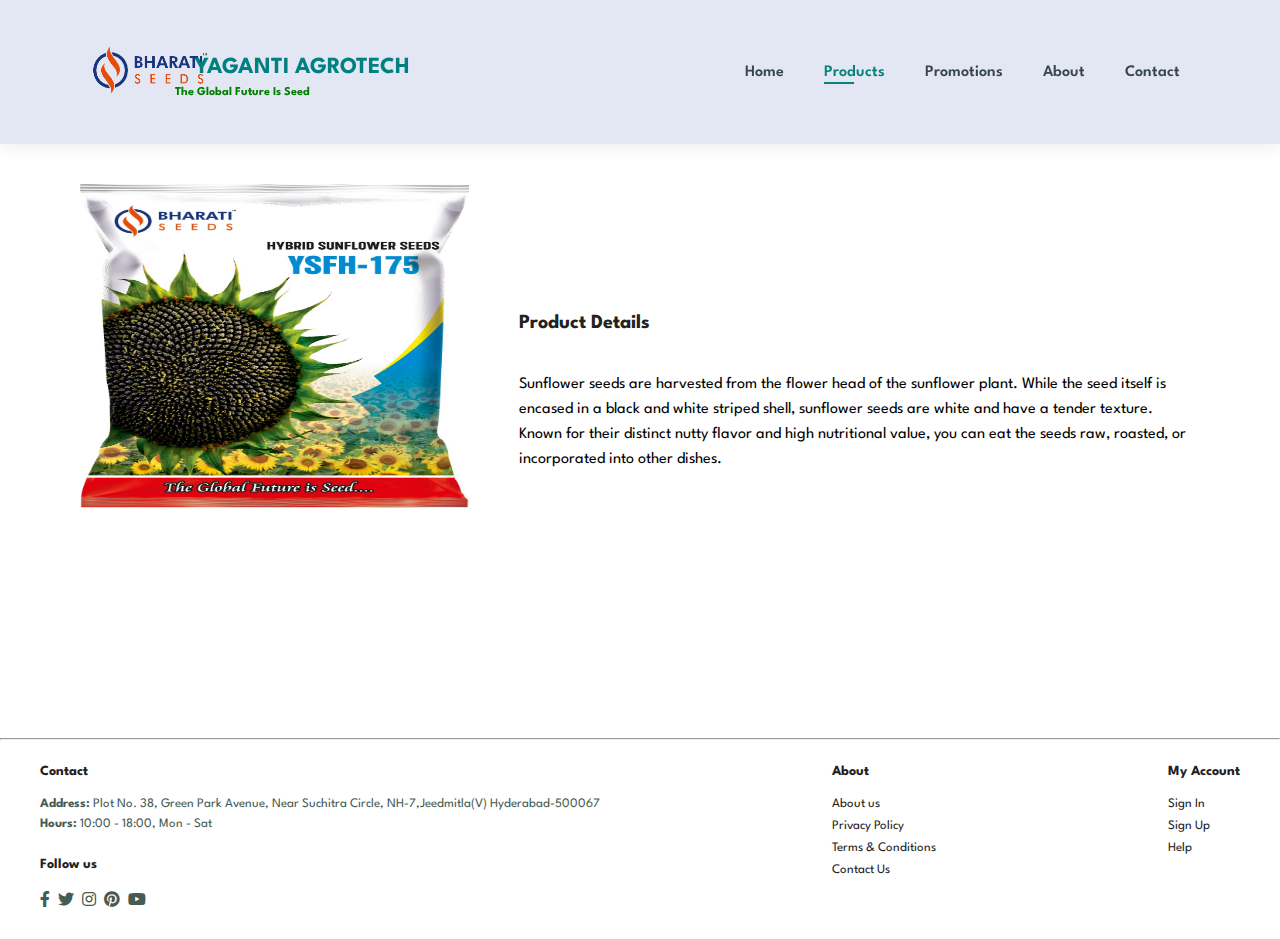
<file: sunflowerproductpage.html>
<!DOCTYPE html>
<html>
    <head>
        <meta charset="UTF-8">
        <meta http-equiv="x-UA-Compatible" content="IE=edge">
        <meta name="viewport" content="width=device-width, initial-scale=1.0">
        <title>YAGANTI AGROTECH</title>
        <link rel="stylesheet" href="https://pro.fontawesome.com/releases/v5.15.4/css/all.css" />
        <link rel="stylesheet" href="style.css">
    </head>
<body>
        <section id="header">
            <a href="index.html"><img src="img/logo.png" class="logo"></a>
            <h3  style="color: teal; font-size: 23px; position: relative;  bottom: 5px;right: 90px;">YAGANTI AGROTECH</h3>
            <h5  style="color: green; font-size: 12px; position: relative; top: 20px; right: 370px">The Global Future Is Seed</h5>
            <div>
                <ul id="navbar">
                    <li><a href="index.html">Home</a></li>
                    <li><a class="active" href="products.html">Products</a></li>
                    <li><a href="promotions.html">Promotions</a></li>
                    <li><a href="about.html">About</a></li>
                    <li><a href="contact.html">Contact</a></li>
                </ul>
            </div>
            <div id="mobile">
                <i id="bar" class="fas fa-outdent"></i>
            </div>

        </section>
        <section id="prodetails" class="section-p1">
            <div class="single-pro-image">
                <img src="img/products/sunflower/1.jpg" style="width: 100%; height: 65%"  id="MainImg">

                </div>
            </div>
            <div class="single-pro-details">
                <h4>Product Details</h4>
                <span>Sunflower seeds are harvested from the flower head of the sunflower plant. While the seed itself is encased in a black and white striped shell, sunflower seeds are white and have a tender texture. Known for their distinct nutty flavor and high nutritional value, you can eat the seeds raw, roasted, or incorporated into other dishes.</span>
            </div>
        </section>
</section><br><hr><br>
     <footer class="section1-p1">
            <div class="coll">
                <h4>Contact</h4>
                <p><strong>Address:</strong>  Plot No. 38, Green Park Avenue, Near Suchitra Circle, NH-7,Jeedmitla(V) Hyderabad-500067</p>
                <p><strong>Hours:</strong> 10:00 - 18:00, Mon - Sat</p>
                <div class="follows">
                    <h4>Follow us</h4>
                    <div class="icons">
                        <i class="fab fa-facebook-f"></i>
                        <i class="fab fa-twitter"></i>
                        <i class="fab fa-instagram"></i>
                        <i class="fab fa-pinterest"></i>
                        <i class="fab fa-youtube"></i>
                    </div>
                </div>
            </div>

            <div class="coll">
                <h4>About</h4>
                <a href="about.html">About us</a>
                <a href="#">Privacy Policy</a>
                <a href="#">Terms & Conditions</a>
                <a href="contact.html">Contact Us</a>
            </div>

            <div class="coll">
                <h4>My Account</h4>
                <a href="Login.html">Sign In</a>
                <a href="Signup.html">Sign Up</a>
                <a href="contact.html">Help</a>
            </div>
        </footer>





        <script>
            var MainImg = document.getElementById("MainImg")
            var smallimg = document.getElementsByClassName("small-img");

            smallimg[0].onclick = function(){
                MainImg.src = smallimg[0].src;
            }
            smallimg[1].onclick = function(){
                MainImg.src = smallimg[1].src;
            }
            smallimg[2].onclick = function(){
                MainImg.src = smallimg[2].src;
            }
            smallimg[3].onclick = function(){
                MainImg.src = smallimg[3].src;
            }
            smallimg[4].onclick = function(){
                MainImg.src = smallimg[4].src;
            }
            smallimg[5].onclick = function(){
                MainImg.src = smallimg[5].src;
            }
            smallimg[6].onclick = function(){
                MainImg.src = smallimg[6].src;
            }

        </script>

        <script src="script.js"></script>

</body>
</html>
</file>
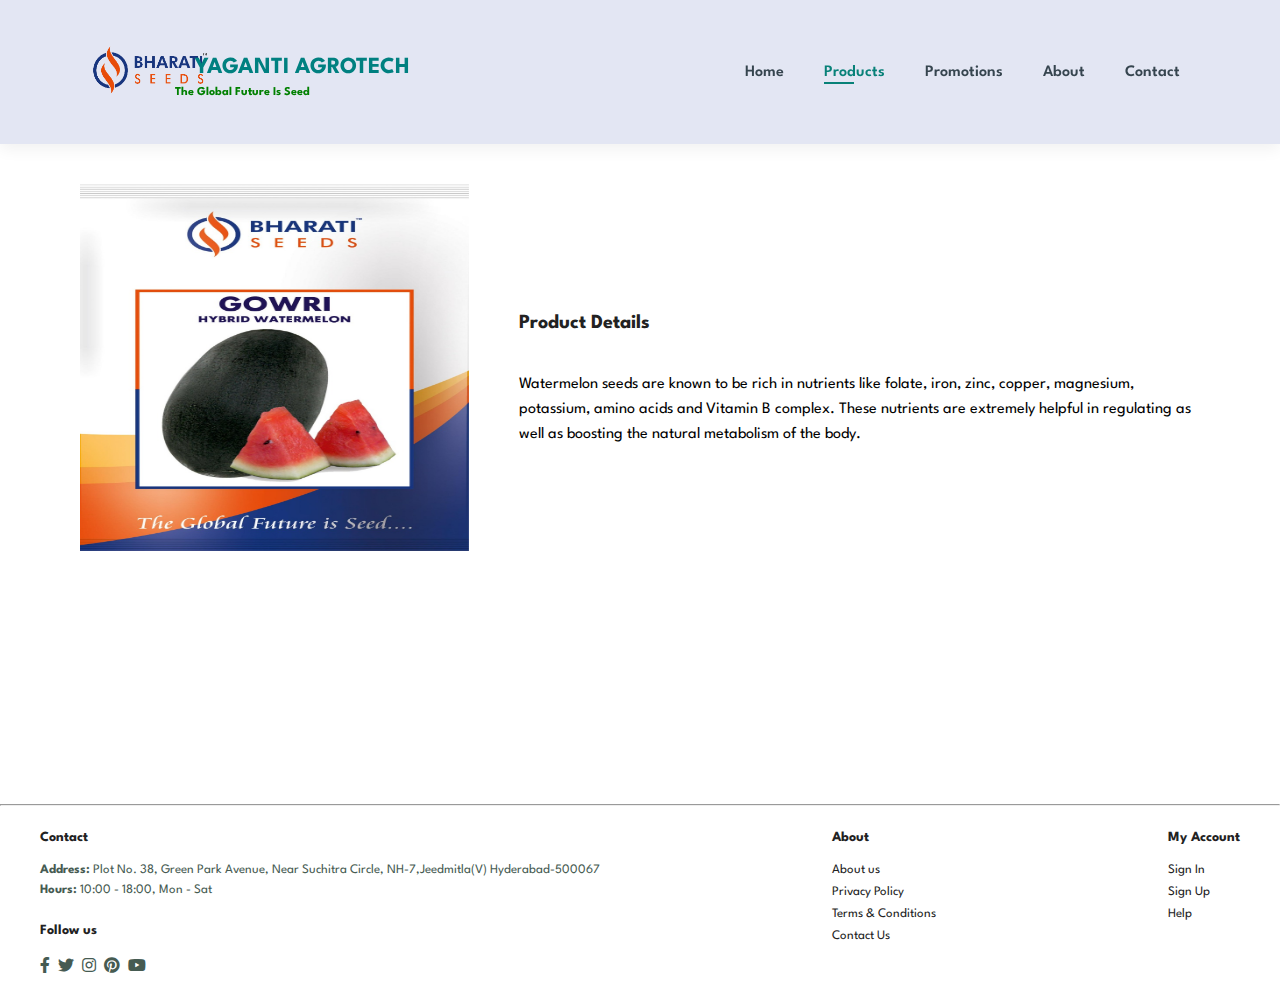
<file: watermelonproductpage.html>
<!DOCTYPE html>
<html>
    <head>
        <meta charset="UTF-8">
        <meta http-equiv="x-UA-Compatible" content="IE=edge">
        <meta name="viewport" content="width=device-width, initial-scale=1.0">
        <title>YAGANTI AGROTECH</title>
        <link rel="stylesheet" href="https://pro.fontawesome.com/releases/v5.15.4/css/all.css" />
        <link rel="stylesheet" href="style.css">
    </head>
<body>
        <section id="header">
            <a href="index.html"><img src="img/logo.png" class="logo"></a>
            <h3  style="color: teal; font-size: 23px; position: relative;  bottom: 5px;right: 90px;">YAGANTI AGROTECH</h3>
            <h5  style="color: green; font-size: 12px; position: relative; top: 20px; right: 370px">The Global Future Is Seed</h5>
            <div>
                <ul id="navbar">
                    <li><a href="index.html">Home</a></li>
                    <li><a class="active" href="products.html">Products</a></li>
                    <li><a href="promotions.html">Promotions</a></li>
                    <li><a href="about.html">About</a></li>
                    <li><a href="contact.html">Contact</a></li>
                </ul>
            </div>
            <div id="mobile">
                <i id="bar" class="fas fa-outdent"></i>
            </div>

        </section>
        <section id="prodetails" class="section-p1">
            <div class="single-pro-image">
                <img src="img/products/watermelon/1.jpg" style="width: 100%; height: 65%"  id="MainImg">

                </div>
            </div>
            <div class="single-pro-details">
                <h4>Product Details</h4>
                <span>Watermelon seeds are known to be rich in nutrients like folate, iron, zinc, copper, magnesium, potassium, amino acids and Vitamin B complex. These nutrients are extremely helpful in regulating as well as boosting the natural metabolism of the body.</span>
            </div>
        </section>
</section><br><hr><br>
     <footer class="section1-p1">
            <div class="coll">
                <h4>Contact</h4>
                <p><strong>Address:</strong>  Plot No. 38, Green Park Avenue, Near Suchitra Circle, NH-7,Jeedmitla(V) Hyderabad-500067</p>
                <p><strong>Hours:</strong> 10:00 - 18:00, Mon - Sat</p>
                <div class="follows">
                    <h4>Follow us</h4>
                    <div class="icons">
                        <i class="fab fa-facebook-f"></i>
                        <i class="fab fa-twitter"></i>
                        <i class="fab fa-instagram"></i>
                        <i class="fab fa-pinterest"></i>
                        <i class="fab fa-youtube"></i>
                    </div>
                </div>
            </div>

            <div class="coll">
                <h4>About</h4>
                <a href="about.html">About us</a>
                <a href="#">Privacy Policy</a>
                <a href="#">Terms & Conditions</a>
                <a href="contact.html">Contact Us</a>
            </div>

            <div class="coll">
                <h4>My Account</h4>
                <a href="Login.html">Sign In</a>
                <a href="Signup.html">Sign Up</a>
                <a href="contact.html">Help</a>
            </div>
        </footer>





        <script>
            var MainImg = document.getElementById("MainImg")
            var smallimg = document.getElementsByClassName("small-img");

            smallimg[0].onclick = function(){
                MainImg.src = smallimg[0].src;
            }
            smallimg[1].onclick = function(){
                MainImg.src = smallimg[1].src;
            }
            smallimg[2].onclick = function(){
                MainImg.src = smallimg[2].src;
            }
            smallimg[3].onclick = function(){
                MainImg.src = smallimg[3].src;
            }
            smallimg[4].onclick = function(){
                MainImg.src = smallimg[4].src;
            }
            smallimg[5].onclick = function(){
                MainImg.src = smallimg[5].src;
            }
            smallimg[6].onclick = function(){
                MainImg.src = smallimg[6].src;
            }

        </script>

        <script src="script.js"></script>

</body>
</html>
</file>
<file: style.css>
@import url('http://fonts.googleapis.com/css2?family=Spartan:wght@100;200;300;400;500;600;700;800;900&display=swap');
*{
    margin: 0;
    padding: 0;
    box-sizing: border-box;
    font-family: 'Spartan', sans-serif;
}
/* Home Page Sliders */
.slider{
    height: 100%;
    margin: auto;
    position: relative;
    width: 100%;
    display: grid;
    place-items: center;
    overflow: hidden;

}
.slide-track{
    display: flex;
    width: calc(300px * 20);
    animation: scroll 80s linear infinite;
}
.slide-track:hover{
    animation-play-state: paused;
}
@keyframes scroll {
    0%{
        transform: translateX(0);
    }
    100%{
        transform: translateX(calc(-300px * 10));
    }
}


.slides{
    height: 100%;
    width: 100%;
    display: flex;
    align-items: center;
    padding: 15px;
    perspective: 100px;
}
img{
    width: 100%;
    transition: transform 1s;
}
img:hover{
    transform: translateZ(20px);
}

#banner{
    display: flex;
    flex-direction: column;
    justify-content: center;
    align-items: center;
    text-align: center;
    width: 100%;
    height: 40vh;
    background-size: cover;
    background-position: center;
}
.section-p {
    padding: 40px 80px;
}
#sm-bannerr{
    display: flex;
    justify-content: space-between;
    flex-wrap: wrap;
}
#sm-bannerr .bannerr-box{
    display: flex;
    flex-direction: column;
    justify-content: center;
    align-items: flex-start;
    background-image: url(img/research/1.png);
    min-width: 660px;
    height: 50vh;
    background-size: cover;
    background-position: center;
    padding: 30px;
    border-radius: 10px;
}
#sm-bannerr .bannerr-box2{
    background-image: url(img/research/2.jpg);
}
#banner1 {
    display: flex;
    justify-content: space-between;
    flex-wrap: wrap;
    padding: 0 80px;
}
#banner1 .bannerr-box{
    display: flex;
    flex-direction: column;
    justify-content: center;
    align-items: flex-start;
    background-image: url(img/research/3.jpg);
    min-width: 30%;
    height: 30vh;
    background-size: cover;
    background-position: center;
    padding: 20px;
    margin-bottom: 20px;
    border-radius: 10px;
}
#banner1 .bannerr-box2{
    background-image: url(img/research/4.jpg);
}
#banner1 .bannerr-box3{
    background-image: url(img/research/5.jpg);
}

/* Production Plant sliders*/
.sliders{
    height: 100%;
    margin: auto;
    position: relative;
    width: 100%;
    display: grid;
    place-items: center;
    overflow: hidden;

}
.slide-tracks{
    display: flex;
    width: calc(300px * 50);
    animation: scroll 80s linear infinite;
}
.slide-tracks:hover{
    animation-play-state: paused;
}
@keyframes scroll {
    0%{
        transform: translateX(0);
    }
    100%{
        transform: translateX(calc(-300px * 50));
    }
}


.slidee{
    height: 100%;
    width: 100%;
    display: flex;
    align-items: center;
    padding: 15px;
    perspective: 100px;
}
img{
    width: 100%;
    transition: transform 1s;

}
img:hover{
    transform: translateZ(20px);
}



/* Gradient Shadows */
.slider::before,
.slider::after {
    background: linear-gradient(to right, rgba(255,255,255,1) 0%,
        rgba(255,255,255,1) 100%);
    content: '';
    height: 100%;
    position: absolute;
    z-index: 2;
}
.slider::before {
    left: 0;
    top: 0;
}
.slider::after {
    right: : 0;
    top: 0;
    transform: rotateZ(180deg);
}

/* Promotions page */
.heading{
  width: 50%;
  justify-content: center;
  align-items: center;
  text-align: center;
  margin: auto;
}
.heading h3{
  font-size: 3em;
}

.heading h3 span{
  font-weight: 100;
}
.sliders{
    height: 100%;
    margin: auto;
    position: relative;
    width: 100%;
    display: grid;
    place-items: center;
    overflow: hidden;
}
.slides-tracks{
    display: flex;
    width: calc(400px * 40);
    animation: scroll 40s linear infinite;

}
.slides-tracks:hover{
    animation-play-state: paused;
}
@keyframes scroll {
    0%{
        transform: translateX(0);
    }
    100%{
        transform: translateX(calc(-400px * 15));
    }
}


.slide{
    height: 100%;
    width: 100%;
    display: flex;
    align-items: center;
    padding: 15px;
    perspective: 100px;
}
img{
    width: 100%;
    transition: transform 1s;
}
img:hover{
    transform: translateZ(10px);
}
.sliders::before,
.sliders::after {
    background: linear-gradient(to right, rgba(255,255,255,1) 0%,
        rgba(255,255,255,1) 100%);
    content: '';
    height: 100%;
    position: absolute;
    z-index: 2;
}
.sliders::before {
    left: 0;
    top: 0;
}
.sliders::after {
    right: : 0;
    top: 0;
    transform: rotateZ(180deg);
}




.logo{
    position: relative;
    right: 10px;
    height: 100px;
    width: 160px;
}
h2{
    font-size: 46px;
    line-height: 54px;
    color: black;
}
h4{
    font-size: 20px;
    color: #222;
}

p{
    font-size: 16px;
    color: #465b52;
    margin: 15px 0 20px 0;
}
.section1-p1 {
    padding: 10px 40px;
}
.section-p2 {
    padding: 40px 10px;
}
.section-m1{
    margin: 40px 0;
}
button.normal{
    font-size: 14px;
    font-weight: 600;
    padding: 15px 30px;
    color: #fff;
    background-color: #fff;
    border-radius: 4px;
    cursor: pointer;
    border: none;
    outline: none;
    transition: 0.2s;
}
button.white{
    font-size: 13px;
    font-weight: 600;
    padding: 11px 18px;
    color: #fff;
    background-color: transparent;
    cursor: pointer;
    border: 1px solid #fff;
    outline: none;
    transition: 0.2s;
}
body {
    width: 100%;
}
#header{
    display: flex;
    align-items: center;
    justify-content: space-between;
    padding: 20px 80px;
    background-color: #E3E6F3;
    box-shadow: 0 5px 15px rgba(0, 0, 0, 0.06);
    z-index: 999;
    position: sticky;
    top: 0;
    left: 0;
}
#navbar{
    display: flex;
    align-items: center;
    justify-content: center;   
}
#navbar li{
    list-style: none;
    padding: 0 20px;
    position: relative;
}
#navbar li a{
    text-decoration: none;
    font-size: 16px;
    font-weight: 600;
    color: #36454F;
    transition: 0.3s ease;
}
#navbar li a:hover,
#navbar li a.active {
    color: #088178;
}
#navbar li a.active::after,
#navbar li a:hover::after{
    content: "";
    width: 30%;
    height: 2px;
    background: #088178;
    position: absolute;
    bottom: -4px;
    left: 20px;
}
#mobile{
    display: none;
    align-items: center;
}
#close{
    display: none;
}

#hero button{
    background-image: url(img/button.png);
    background-color: transparent;
    color: black;
    border: 0;
    padding: 14px 80px 14px 65px;
    background-repeat: no-repeat;
    cursor: pointer;
    font-weight: 700;
    font-size: 15px;
}
#hero{
    background-image: url("https://media.istockphoto.com/id/1249110477/vector/rice-plant-green-field-horizontal-banner-oryza-sativa-cereal-grain-place-for-text-copy-space.jpg?s=170667a&w=0&k=20&c=WPiBDrWLPRP3fQYXWnZMRFoN0-V4Qaeed_0SPqM1lig=");
    height: 39vh;
    width: 1510px;
    background-size: auto;
    background-position: top 25% right 0;
    padding: 0 80px;
    display: flex;
    flex-direction: column;
    align-items: flex-start;
    justify-content: center;
}
#hero h4{
    color: color;
    padding-bottom: 15px;
}
#hero h3{
    color: black;
}
#feature{
    display: flex;
    align-items: center;
    justify-content: space-between;
    flex-wrap: wrap;
}
#feature .fe-box{
    width: 350px;
    text-align: center;
    padding: 10px 10px;
    box-shadow: 20px 20px 34px rgba(0, 0, 0, 0.03);
    border: 1px solid #cce7d0;
    border-radius: 4px;
    margin: 15px 0;
}
#feature .fe-box:hover{
    box-shadow: 10px 10px 54px rgba(70, 62, 221, 0.1);
}
#feature .fe-box img{
    width: 100%;
    margin-bottom: 10px;
}
#feature .fe-box h6{
    display: inline-block;
    padding: 9px 8px 6px 8px;
    line-height: 1;
    border-radius: 4px;
    color: #088178;
    background-color: #fddde4;
}
#feature .fe-box:nth-child(2) h6{
    background-color: #cdebbc;
}
#feature .fe-box:nth-child(3) h6{
    background-color: #d1e8f2;
}
#feature .fe-box:nth-child(4) h6{
    background-color: #cdd4f8;
}
#feature .fe-box:nth-child(5) h6{
     background-color: #f6dbf6;
}
#feature .fe-box:nth-child(6) h6{
    background-color: #fff2e5;
}
/* products */
#product1{
    text-align: center;
}
#product1 .pro-container{
    display: flex;
    justify-content: space-between;
    padding-top: 20px;
    flex-wrap: wrap;
}
#product1 .pro{
     width: 30%;
     min-width: 250px;
     padding: 10px 12px;
     border: 1px solid #cce7d0;
     border-radius: 25px;
     cursor: pointer;
     box-shadow: 20px 20px 30px rgba(0, 0, 0, 0.02);
     margin: 15px 0;
     transition: 0.2s ease;
     position: relative;
}
#product1 .pro:hover{
    box-shadow: 20px 20px 30px rgba(0, 0, 0, 0.06);
}
#product1 .pro img{
    width: 100%;
    border-radius: 20px;
}


/* news Latter */
#newsletter{
    display: flex;
    justify-content: space-between;
    flex-wrap: wrap;
    align-content: center;
    background-image: url(img/banner/b14.png);
    background-repeat: no-repeat;
    background-position: 20% 30%;
    background-color: #041e42;
}
#newsletter h4{
    font-size: 22px;
    font-weight: 700;
    color: #fff;
}
#newsletter p{
    font-size: 14px;
    font-weight: 600;
    color: #818ea0;
}
#newsletter p span{
    color: #ffbd27;
}
#newsletter .form{
    display: flex;
    width: 40%;
}
#newsletter input{
    height: 3.125rem;
    padding: 0 1.25rem;
    font-size: 14px;
    width: 100%;
    border: 1px solid transparent;
    border-radius: 4px;
    outline: none;
    border-top-right-radius: 0;
    border-bottom-right-radius: 0;
}
#newsletter button{
    background-color: #088178;
    color: #fff;
    height: 51px;
    white-space: nowrap;
    border-top-left-radius: 0;
    border-bottom-left-radius: 0;
}






/*footer */
footer{
    display: flex;
    flex-wrap: wrap;
    justify-content: space-between;
}
footer .coll{
    display: flex;
    flex-direction: column;
    align-items: flex-start;
    margin-bottom: 20px;
}
footer h4{
    font-size: 14px;
    padding-bottom: 20px!important;
    color: #222;
    font-weight: bold;
}
footer p{
    font-size: 13px!important;
    margin: 0 0 8px 0;
}
footer a{
    font-size: 13px!important;
    text-decoration: none;
    color: #222;
    margin-bottom: 10px;
}
footer .follows{
    margin-top: 20px;
}
footer .follows i{
    color: #465b52;
    padding-right: 4px;
    cursor: pointer;
}
footer .follows i:hover,
footer a:hover{
color: #088178;
}

/* Products */
#page-header{
    background-image: url(https://www.villagefarms.mw/wp-content/uploads/2016/08/vegetables.png);
    width: 100%;
    height: 40vh;
    background-size: cover;
    display: flex;
    justify-content: center;
    text-align: center;
    flex-direction: column;
    padding: 14px;
}
#page-header2{
    background-image: url(https://www.raritanheadwaters.org/wp-content/uploads/2020/04/sunflower-hero.jpg);
    width: 100%;
    height: 40vh;
    background-size: cover;
    display: flex;
    justify-content: center;
    text-align: center;
    flex-direction: column;
    padding: 14px;
}
#page-header h2,
#page-header p{
    color: #fff;
}
#pagination{
    text-align: center;
}
#pagination a{
    text-decoration: none;
    background-color: #088178;
    padding: 15px 20px;
    border-radius: 4px;
    color: #fff;
    font-weight: 600;
}
#pagination a i{
    font-size: 16px;
    font-weight: 600;
}


/* about page */
#page-header.about-header{
   background-image: url(https://www.adviseable.com.au/beta/wp-content/uploads/2017/03/about-banner-pic.jpg);
}
#about-head{
    display: flex;
    align-items: center;
}
#about-head img{
    width: 50%;
    height: auto;
}
#about-head div{
    padding-left: 40px;
}
#about-app{
    text-align: center;
}
#about-app .video{
    width: 20%;
    margin: 10px auto 0 auto;
}
#about-app .video video{
    width: 100%;
    height: 100%;
    border-radius: 20px;
}
/* sproducts page */
.section-p1 {
    padding: 40px 80px;
}
#prodetails{
    display: flex;
}

#prodetails .single-pro-image{
    width: 40%;
    margin-right: 50px;
}
.small-img-group{
    display: flex;
    justify-content: space-between;
    padding: 15px;  
}
.small-img-col{
    flex-basis: 24%;
    cursor: pointer;
}

#prodetails .single-pro-details{
    width: 70%;
    padding-top: 10px;
}

#prodetails .single-pro-details h4{
    padding: 120px 0 40px 0;
}

#prodetails .single-pro-details span{
    line-height: 25px;
}

/* contact page */
#page-header.contact-about-header{
   background-image: url(https://www.idsolutionsindia.com/wp-content/uploads/2021/01/contactus-banner.jpg);
}
#contact-details{
    display: flex;
    align-items: center;
    justify-content: space-between;
}
#contact-details .details {
    width: 40%;
}
#contact-details .details span,
#form-details form span{
    font-size: 12px;
}
#contact-details .details h2,
#form-details form h2{
    font-size: 26px;
    line-height: 35px;
    padding: 20px 0;
}
#contact-details .details h3{
    font-size: 16px;
    padding-bottom: 15px;
}
#contact-details .details li{
    list-style: none;
    display: flex;
    padding: 10px 0;
}
#contact-details .details li i{
    font-size: 14px;
    padding-right: 22px;
}
#contact-details .details li p{
    margin: 0;
    font-size: 14px;
}
#contact-details .map{
    width: 55%;
    height: 400px;
}
#contact-details .map iframe{
    width: 100%;
    height: 100%;
}
#form-details{
    display: flex;
    justify-content: space-between;
    margin: 30px;
    padding: 80px;
    border: 1px solid #e1e1e1;
}
#form-details form{
    width: 65%;
    display: flex;
    flex-direction: column;
    align-items: flex-start;
}
#form-details form input,
#form-details form textarea{
    width: 100%;
    padding: 12px 15px;
    outline: none;
    margin-bottom: 20px;
    border: 1px solid #e1e1e1;
}
#form-details form button{
    background-color: #088178;
    color: #fff;
}


#form-details .people div{
    padding-bottom: 25px;
    display: flex;
    align-items: flex-start;
}
#form-details .people div img{
    width: 95px;
    height: 95px;
    object-fit: cover;
    margin-right: 15px;
}
#form-details .people div p{
    margin: 0;
    font-size: 13px;
    line-height: 35px;
}

#form-details .people div p span{
    display: block;
    font-size: 16px;
    font-weight: 600;
    color: #000;
}

/* Signin & Signup */
.signup-box {
  width: 360px;
  height: 620px;
  margin: auto;
  background-color: white;
  border-radius: 3px;
}

.login-box {
  width: 360px;
  height: 280px;
  margin: auto;
  border-radius: 3px;
  background-color: white;
}


form {
  width: 300px;
  margin-left: 20px;
}

form label {
  display: flex;
  margin-top: 20px;
  font-size: 18px;
}

form input {
  width: 100%;
  padding: 7px;
  border: none;
  border: 1px solid gray;
  border-radius: 6px;
  outline: none;
}
input[type="button"] {
  width: 320px;
  height: 35px;
  margin-top: 20px;
  border: none;
  background-color: #49c1a2;
  color: white;
  font-size: 18px;
}
.para-2 {
  text-align: center;
  color: white;
  font-size: 15px;
  margin-top: -10px;
}
.para-2 a {
  color: #49c1a2;
}



@media (max-width:799px) {
    .section-p1{
        padding: 40px 40px;
    }
    #navbar {
        display: flex;
        flex-direction: column;
        align-items: flex-start;
        justify-content: flex-start;
        position: fixed;
        top: 0;
        right: -300px;
        height: 100vh;
        width: 300px;
        background-color: #E3E6F3;
        box-shadow: 0 40px 60px rgba(0, 0, 0, 0.1);
        padding: 80px 0 0 10px;
        transition: 0.3s;
    }
    #navbar.active{
        right: 0;
    }
    #navbar li{
        margin-bottom: 25px;
    }
    #mobile{
        display: flex;
        align-items: center;
    }
    .logo{
        left: -30px;
        height: 70px;
        width: 130px;
    }
    #mobile i{
        color: #1a1a1a;
        font-size: 24px;
        padding-left: 20px;
    }
    #close {
        display: initial;
        position: absolute;
        top: 30px;
        left: 30px;
        color: #222;
        font-size: 24px;
    }
    #lg-bag{
        display: none;
    }
#hero {
    height: 70vh;
    padding: 0 80px;
    background-position: top 30% right 30%;
}
#feature {
    justify-content: center;
}
#feature .fe-box {
    margin: 15px 15px;
}
#product1 .pro-container {
    justify-content: center;
}
#product1 .pro {
    margin: 15px;

}
#banner {
    height: 20vh;
}
#sm-banner .banner-box {
    min-width: 100%;
    height: 30vh;
}
#banner3 {
    padding: 0 40px;
}
#banner3 .banner-box {
    width: 28%;
}
#newsletter .form {
    width: 70%;
}
/* contact page */
#form-details {
    padding: 40px;
}
#form-details form {
    width: 50%;
}
}
@media (max-width: 477px) {
    .section-p1 {
        padding: 20px;
    }
    #header {
        padding: 10px 30px;
    }
    h1 {
        font-size: 38px;
    }
    h2 {
        font-size: 32px;
    }
    #hero {
        padding: 0 20px;
        background-position: 55%;
    }
    #feature{
        justify-content: space-between;
    }
    #feature .fe-box {
        width: 155px;
        margin: 0 0 15px 0;
    }
    #product1 .pro {
        width: 100%;
    }
    #banner {
        height: 40vh;
    }
    #sm-banner .banner-box {
        height: 40vh;
    }
    #sm-banner .banner-box2 {
        margin-top: 20px;
    }
    #banner3 {
        padding: 0 20px;
    }
    #banner3 .banner-box {
        width: 100%;
    }
    #newsletter {
        padding: 40px 20px;
    }
    #newsletter .form {
        width: 100%;
    }
    footer .copyright {
        text-align: start;
    }
    /* contact page */
    #contact-details {
        flex-direction: column;
    }
    #contact-details .details {
        width: 100%;
        margin-bottom: 30px;
    }
    #contact-details .map {
        width: 100%;
    }
    #form-details {
        margin: 10px;
        padding: 30px 10px;
        flex-wrap: wrap;
    }
    #form-details form {
        width: 100%;
        margin-bottom: 30px;
    }
    
}






@media only screen and (max-width: 769px){
    .container .box{
   flex-direction: column;
  }

.container .box .dream{
  width: 100%;
}
}

@media only screen and (max-width: 643px){
.container .heading{
  width: 100%;
}
.container .heading h3{
  font-size: 1em;

}
}
</file>
